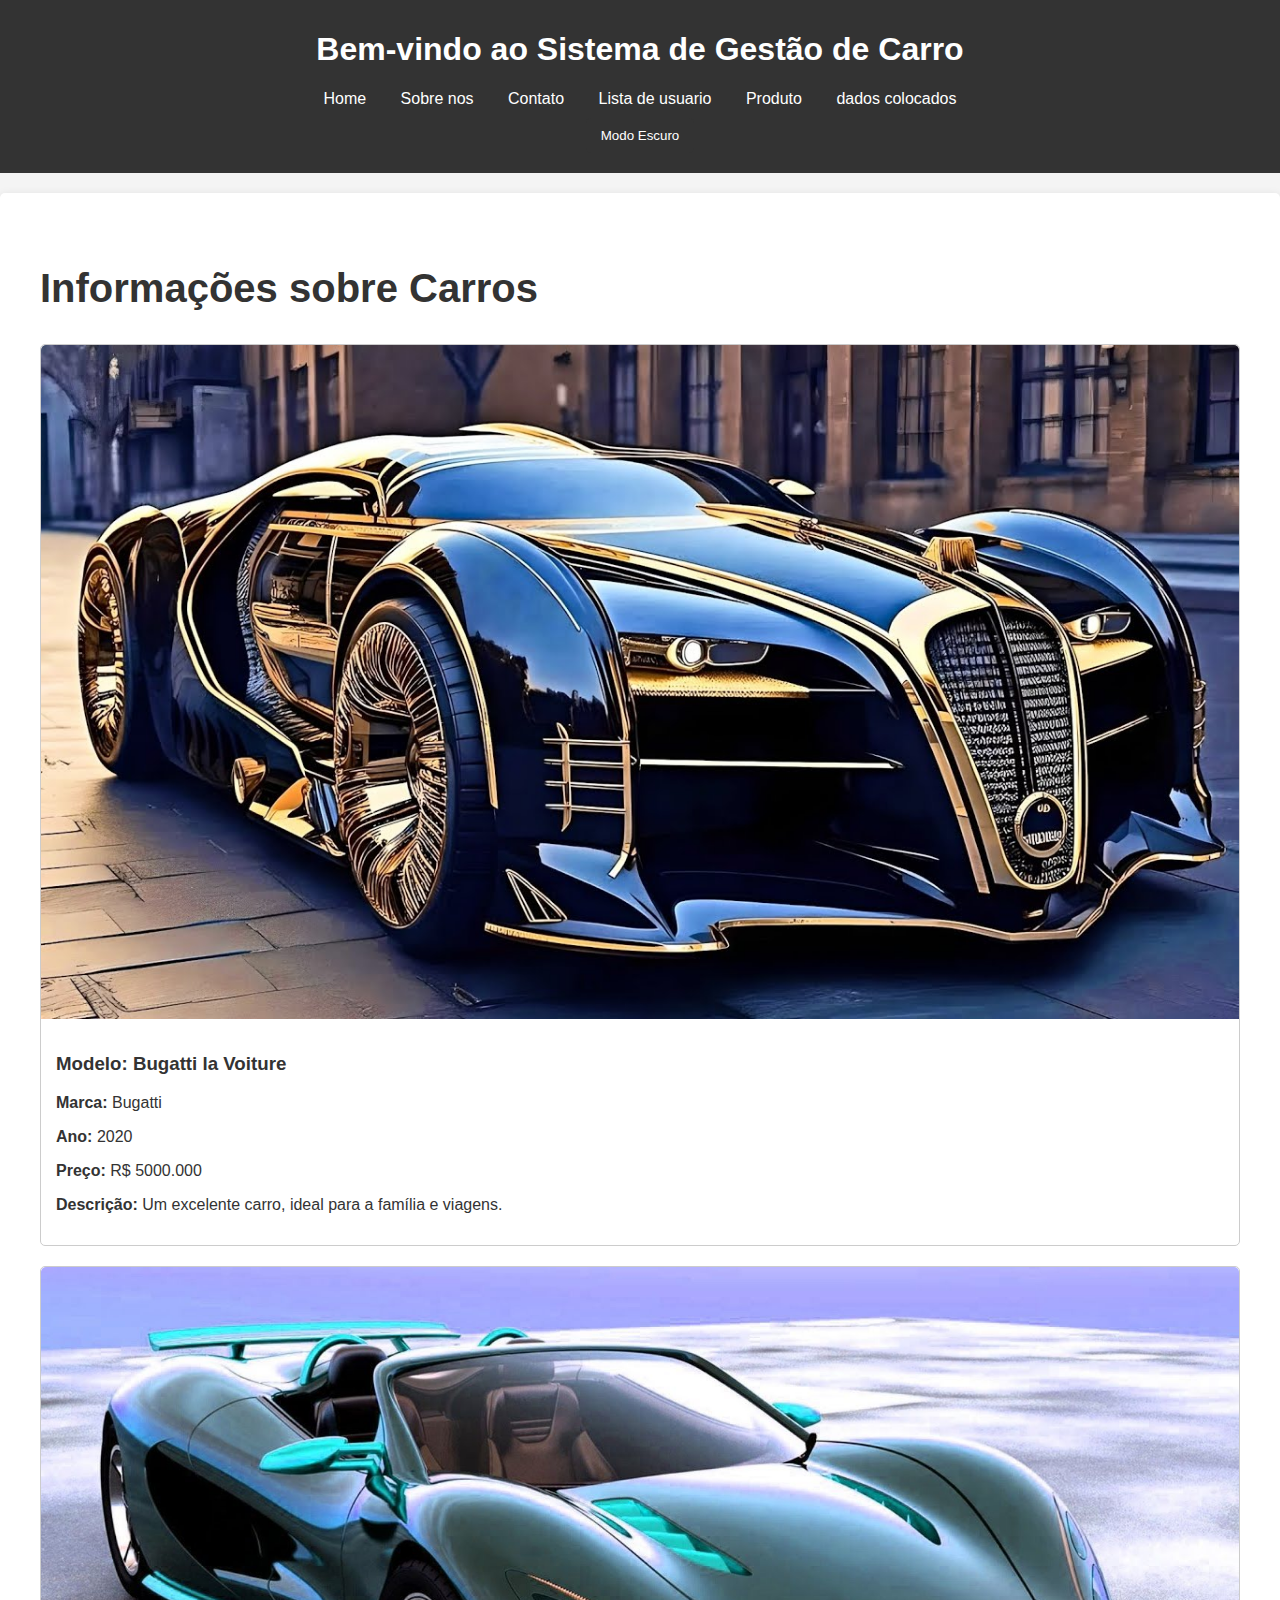
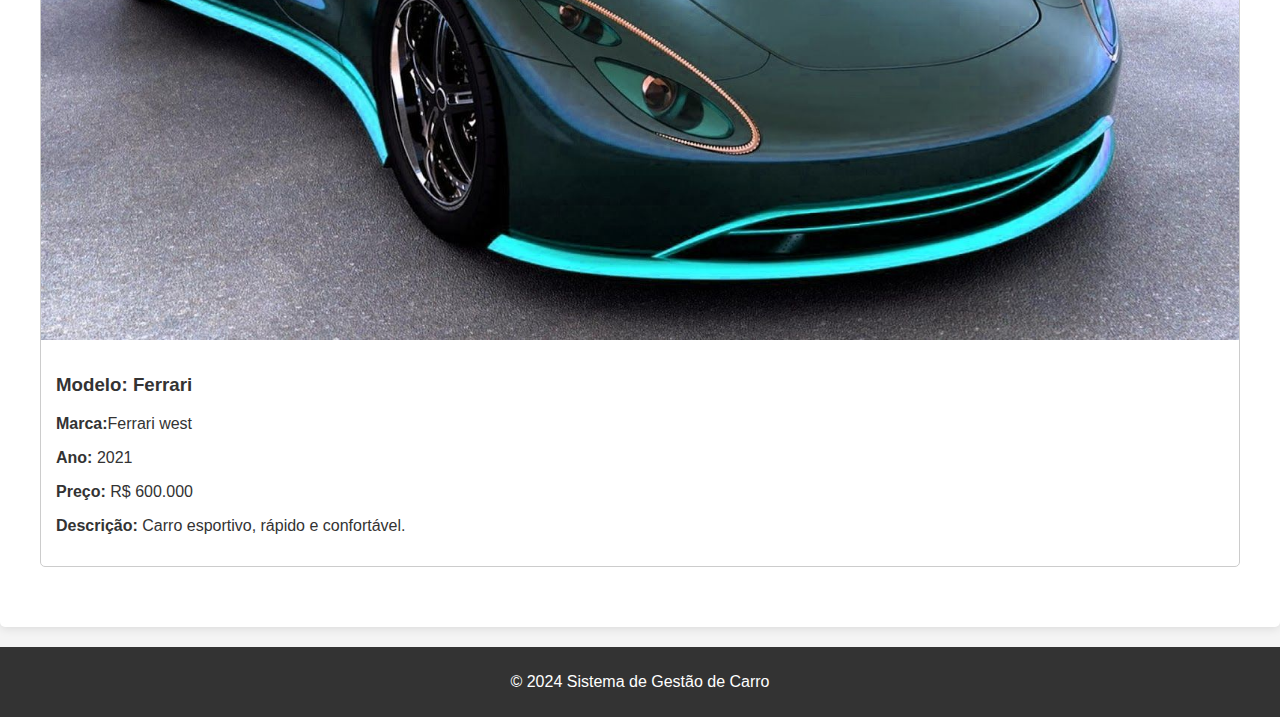
<file: index.html>
<!DOCTYPE html>
<html lang="pt-BR">
<head>
    <meta charset="UTF-8">
    <meta name="viewport" content="width=device-width, initial-scale=1.0">
    <title>Sistema de Gestão de Carro - Informações</title>
    <style>
        body {
            font-family: Arial, sans-serif;
            margin: 0;
            padding: 0;
            background-color: #f4f4f4;
            transition: background-color 0.3s, color 0.3s; /* Transição suave */
        }
        header {
            background-color: #333;
            color: white;
            padding: 10px 0;
            text-align: center;
        }
        .projeto {
            border: 1px solid #ccc;
            border-radius: 5px;
            margin: 30px 0;
            padding: 30px;
            background: #f9f9f9;
            transition: background-color 0.5s;
        }
        body.escuro .projeto {
            background-color: #444;
            color: #fff;
        }

        .projeto img {
            max-width: 100%;
            height: auto;
            border-radius: 5px;
            object-fit: cover;
        }

        .projeto p {
            color: #333;
            font-size: 1.1em; /* Ajuste do tamanho da fonte para melhorar a legibilidade */
        }
        body.escuro .projeto p {
            color: #fff; /* Garantir que o texto da descrição seja branco no modo escuro */
        }

        nav a {
            color: white;
            margin: 0 15px;
            text-decoration: none;
        }
        main {
            padding: 40px;
            max-width: 1200px;
            margin: 20px auto;
            background: white;
            border-radius: 5px;
            box-shadow: 0 2px 10px rgba(0, 0, 0, 0.1);
        }
        h2 {
            color: #333;
            font-size: 2.5em;
        }
        .carro {
            display: flex;
            border: 1px solid #ccc;
            border-radius: 5px;
            margin: 20px 0;
            overflow: hidden;
            flex-direction: column; /* Para responsividade */
            background-color: #fff; /* Cor de fundo para o modo claro */
            transition: background-color 0.5s, border-color 0.5s; /* Transição suave */
        }
        body.escuro .carro {
            background-color: #555; /* Fundo mais escuro no modo escuro */
            border-color: #888; /* Cor de borda ajustada para o modo escuro */
        }
        .carro img {
            max-width: 100%; /* Responsividade da imagem */
            border-top-left-radius: 5px;
            border-top-right-radius: 5px;
        }
        .carro-info {
            padding: 15px;
            color: #333; /* Cor de texto para o modo claro */
        }
        body.escuro .carro-info {
            color: #fff; /* Texto branco no modo escuro */
        }
        footer {
            text-align: center;
            padding: 10px 0;
            background-color: #333;
            color: white;
            width: 100%;
            position: relative;
            bottom: 0;
        }
        /* Estilos para o modo escuro */
        body.dark-mode {
            background-color: #333;
            color: white;
        }
        header.dark-mode {
            background-color: #222;
        }
        nav a.dark-mode {
            color: white;
        }
        main.dark-mode {
            background-color: #444;
            color: black;
        }
        footer.dark-mode {
            background-color: #222;
            color: red;
        }
    
        button {
            margin: 10px;
            padding: 10px 15px;
            border: none;
            border-radius: 5px;
            cursor: pointer;
        }
        .toggle-button {
            background-color: #333;
            color: white;
            border: none;
            border-radius: 5px;
        }
        .toggle-button:hover {
            background-color: #555;
        }
    </style>
</head>
<body>
    <header>
        <h1>Bem-vindo ao Sistema de Gestão de Carro</h1>
        <nav>
            <a href="index.html">Home</a>
            <a href="sobre.html">Sobre nos</a>
            <a href="contato.html">Contato</a>
            <a href="usuarios.html">Lista de usuario</a>
            <a href="produtos.html">Produto</a>
            <a href="colocar.html">dados colocados</a>
        </nav>
        <button class="toggle-button" id="toggleButton">Modo Escuro</button> <!-- Botão para alternar modos -->
    </header>
    <main>
        <h2>Informações sobre Carros</h2>

        <!-- Exemplo de um carro -->
        <div class="carro">
            <img src="img/compara.jpg" alt="Carro 1">
            <div class="carro-info">
                <h3>Modelo: Bugatti la Voiture</h3>
                <p><strong>Marca:</strong> Bugatti </p>
                <p><strong>Ano:</strong> 2020</p>
                <p><strong>Preço:</strong> R$ 5000.000</p>
                <p><strong>Descrição:</strong> Um excelente carro, ideal para a família e viagens.</p>
            </div>
        </div>

        <!-- Exemplo de outro carro -->
        <div class="carro">
            <img src="img/carro2.jpg" alt="Carro 2">
            <div class="carro-info">
                <h3>Modelo: Ferrari</h3>
                <p><strong>Marca:</strong>Ferrari west </p>
                <p><strong>Ano:</strong> 2021</p>
                <p><strong>Preço:</strong> R$ 600.000</p>
                <p><strong>Descrição:</strong> Carro esportivo, rápido e confortável.</p>
            </div>
        </div>

        <!-- Você pode adicionar mais carros seguindo o mesmo modelo -->
    </main>
    <footer>
        <p>© 2024 Sistema de Gestão de Carro</p>
    </footer>
    <script>
        // Lógica para alternar entre modo claro e escuro
        const toggleButton = document.getElementById('toggleButton');
        toggleButton.addEventListener('click', () => {
            document.body.classList.toggle('dark-mode');
            document.querySelector('header').classList.toggle('dark-mode');
            document.querySelector('footer').classList.toggle('dark-mode');

            // Alterna a cor dos links
            const navLinks = document.querySelectorAll('nav a');
            navLinks.forEach(link => link.classList.toggle('dark-mode'));

            // Altera o texto do botão
            if (toggleButton.textContent === "Modo Escuro") {
                toggleButton.textContent = "Modo Claro";
            } else {
                toggleButton.textContent = "Modo Escuro";
            }
        });
    </script>
</body>
</html>
</file>
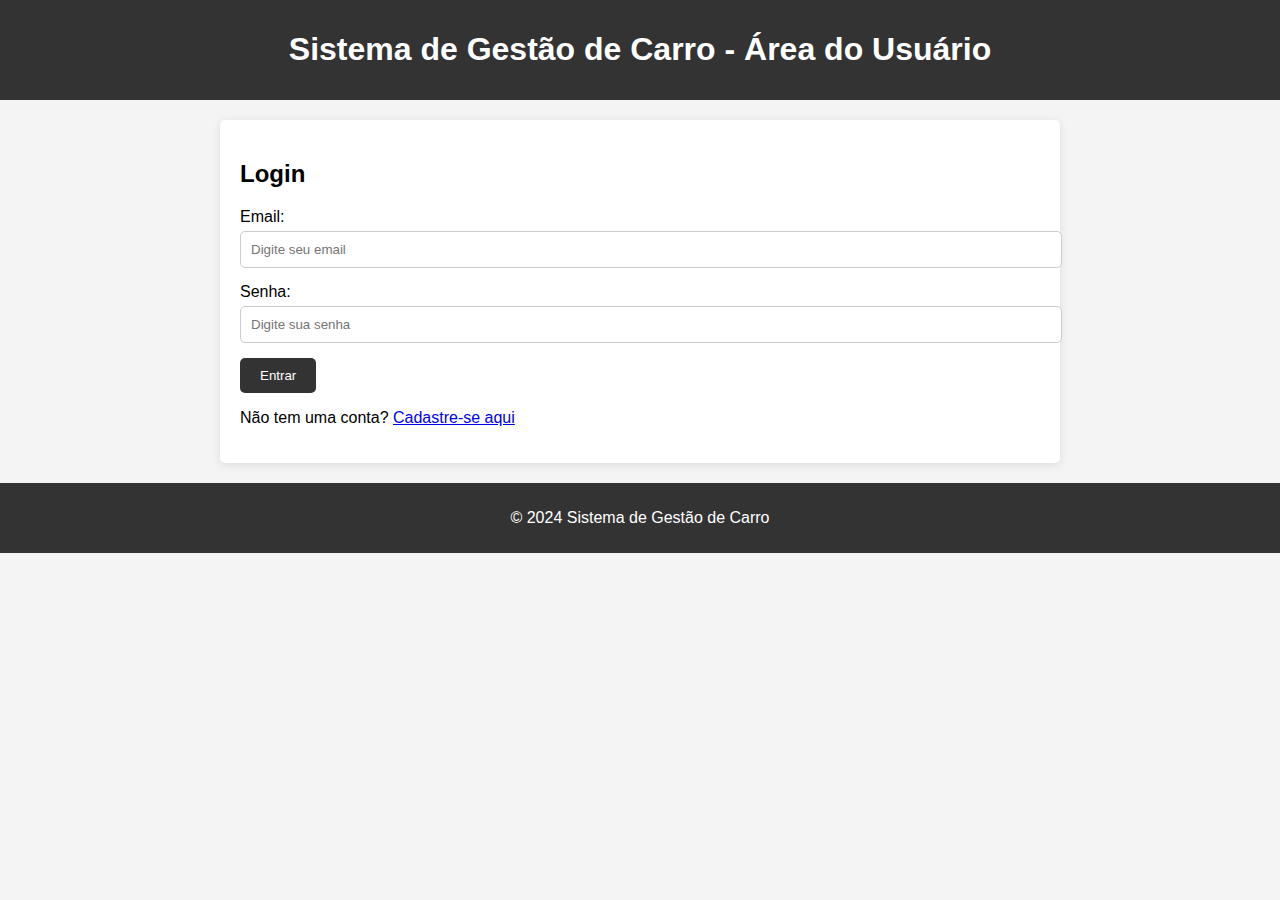
<file: acesso.html>
<!DOCTYPE html>
<html lang="pt-BR">
<head>
    <meta charset="UTF-8">
    <meta name="viewport" content="width=device-width, initial-scale=1.0">
    <title>Sistema de Gestão de Carro - Usuário</title>
    <style>
        body {
            font-family: Arial, sans-serif;
            margin: 0;
            padding: 0;
            background-color: #f4f4f4;
        }
        header {
            background-color: #333;
            color: white;
            padding: 10px 0;
            text-align: center;
        }
        .container {
            max-width: 800px;
            margin: 20px auto;
            padding: 20px;
            background: white;
            border-radius: 5px;
            box-shadow: 0 2px 10px rgba(0, 0, 0, 0.1);
        }
        .form-group {
            margin-bottom: 15px;
        }
        .form-group label {
            display: block;
            margin-bottom: 5px;
        }
        .form-group input {
            width: 100%;
            padding: 10px;
            border: 1px solid #ccc;
            border-radius: 5px;
        }
        button {
            padding: 10px 20px;
            background-color: #333;
            color: white;
            border: none;
            border-radius: 5px;
            cursor: pointer;
        }
        button:hover {
            background-color: #555;
        }
        .login-form, .cadastro-form, .usuario-info {
            display: none;
        }
        .usuario-info h3 {
            margin-top: 0;
        }
        footer {
            text-align: center;
            padding: 10px 0;
            background-color: #333;
            color: white;
        }
    </style>
</head>
<body>
    <header>
        <h1>Sistema de Gestão de Carro - Área do Usuário</h1>
    </header>

    <div class="container">
        <!-- Formulário de Cadastro -->
        <div class="cadastro-form">
            <h2>Cadastro de Usuário</h2>
            <div class="form-group">
                <label for="cadastro-nome">Nome:</label>
                <input type="text" id="cadastro-nome" placeholder="Digite seu nome">
            </div>
            <div class="form-group">
                <label for="cadastro-email">Email:</label>
                <input type="email" id="cadastro-email" placeholder="Digite seu email">
            </div>
            <div class="form-group">
                <label for="cadastro-senha">Senha:</label>
                <input type="password" id="cadastro-senha" placeholder="Digite sua senha">
            </div>
            <button onclick="cadastrarUsuario()">Cadastrar</button>
            <p>Já tem uma conta? <a href="#" onclick="mostrarLogin()">Faça login aqui</a></p>
        </div>

        <!-- Formulário de Login -->
        <div class="login-form">
            <h2>Login</h2>
            <div class="form-group">
                <label for="login-email">Email:</label>
                <input type="email" id="login-email" placeholder="Digite seu email">
            </div>
            <div class="form-group">
                <label for="login-senha">Senha:</label>
                <input type="password" id="login-senha" placeholder="Digite sua senha">
            </div>
            <button onclick="loginUsuario()">Entrar</button>
            <p>Não tem uma conta? <a href="#" onclick="mostrarCadastro()">Cadastre-se aqui</a></p>
        </div>

        <!-- Página do Usuário (acesso restrito) -->
        <div class="usuario-info">
            <h2>Bem-vindo, <span id="usuario-nome"></span></h2>
            <p>Você tem acesso às informações dos carros.</p>
            <button onclick="sair()">Sair</button>
        </div>
    </div>

    <footer>
        <p>© 2024 Sistema de Gestão de Carro</p>
    </footer>

    <script>
        // Funções de exibição de formulários
        function mostrarCadastro() {
            document.querySelector('.cadastro-form').style.display = 'block';
            document.querySelector('.login-form').style.display = 'none';
        }

        function mostrarLogin() {
            document.querySelector('.login-form').style.display = 'block';
            document.querySelector('.cadastro-form').style.display = 'none';
        }

        // Função para cadastrar o usuário
        function cadastrarUsuario() {
            const nome = document.getElementById('cadastro-nome').value;
            const email = document.getElementById('cadastro-email').value;
            const senha = document.getElementById('cadastro-senha').value;

            if (nome && email && senha) {
                localStorage.setItem('usuario', JSON.stringify({ nome, email, senha }));
                alert('Cadastro realizado com sucesso!');
                window.location.href = "index.html"; // Redireciona para a página index.html após cadastro
            } else {
                alert('Por favor, preencha todos os campos.');
            }
        }

        // Função para fazer login
        function loginUsuario() {
            const email = document.getElementById('login-email').value;
            const senha = document.getElementById('login-senha').value;
            const usuario = JSON.parse(localStorage.getItem('usuario'));

            if (usuario && usuario.email === email && usuario.senha === senha) {
                document.querySelector('.login-form').style.display = 'none';
                document.querySelector('.usuario-info').style.display = 'block';
                document.getElementById('usuario-nome').textContent = usuario.nome;
                localStorage.setItem('loggedIn', 'true'); // Marca o login como verdadeiro no localStorage
                window.location.href = "index.html"; // Redireciona para a página index.html após login bem-sucedido
            } else {
                alert('Email ou senha incorretos.');
            }
        }

        // Função para sair da página de usuário
        function sair() {
            localStorage.setItem('loggedIn', 'false'); // Marca o usuário como deslogado
            document.querySelector('.usuario-info').style.display = 'none';
            mostrarLogin();
            window.location.href = "index.html"; // Redireciona para a página index.html após sair
        }

        // Função para verificar se o usuário está logado
        function verificarLogin() {
            const loggedIn = localStorage.getItem('loggedIn');
            if (loggedIn === 'true') {
                document.querySelector('.login-form').style.display = 'none';
                document.querySelector('.usuario-info').style.display = 'block';
                const usuario = JSON.parse(localStorage.getItem('usuario'));
                document.getElementById('usuario-nome').textContent = usuario.nome;
            } else {
                mostrarLogin(); // Exibe o login caso o usuário não esteja logado
            }
        }

        // Verifica o login ao carregar a página
        verificarLogin();
    </script>
</body>
</html>
</file>
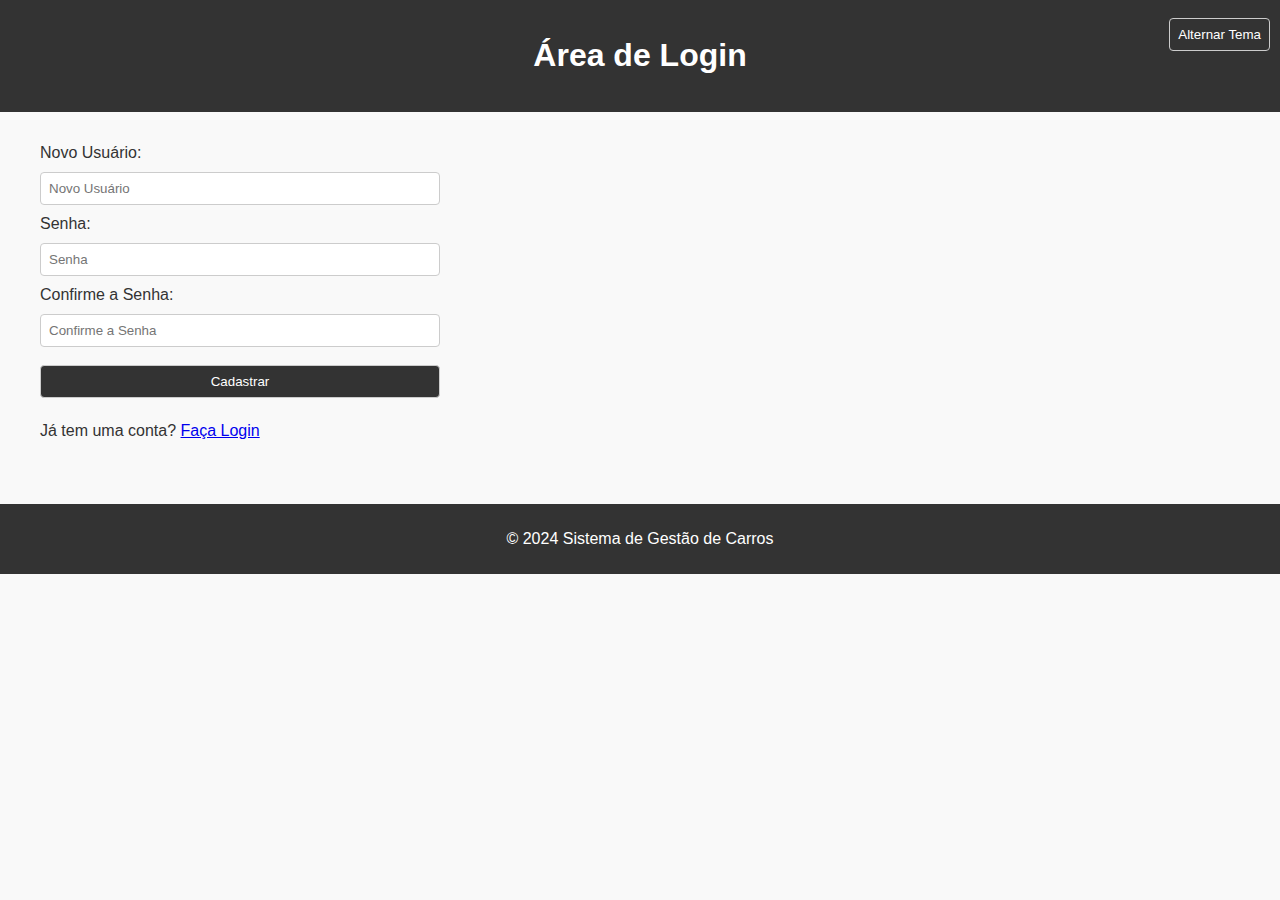
<file: cadastro.html>
<html lang="pt-BR">
<head>
    <meta charset="UTF-8">
    <meta name="viewport" content="width=device-width, initial-scale=1.0">
    <title>Login - BackOffice</title>
    <link rel="stylesheet" href="style.css">
</head>
<body>
    <header>
        <h1>Área de Login</h1>
    </header>
    <main>
       
        <!-- Formulário de Cadastro -->
        <form id="registerForm" class="form-hidden">
            <label for="newUsername">Novo Usuário:</label>
            <input type="text" id="newUsername" placeholder="Novo Usuário" required>
            <label for="newPassword">Senha:</label>
            <input type="password" id="newPassword" placeholder="Senha" required>
            <label for="confirmPassword">Confirme a Senha:</label>
            <input type="password" id="confirmPassword" placeholder="Confirme a Senha" required>
            <button type="submit">Cadastrar</button>
            <p>Já tem uma conta? <a href="login.html" id="showLogin">Faça Login</a></p>
        </form>

        <div id="loginError" style="color: red;"></div>
    </main>
    <footer>
        <p>&copy; 2024 Sistema de Gestão de Carros</p>
    </footer>
    <script src="script.js"></script>
</body>
</html>
</file>
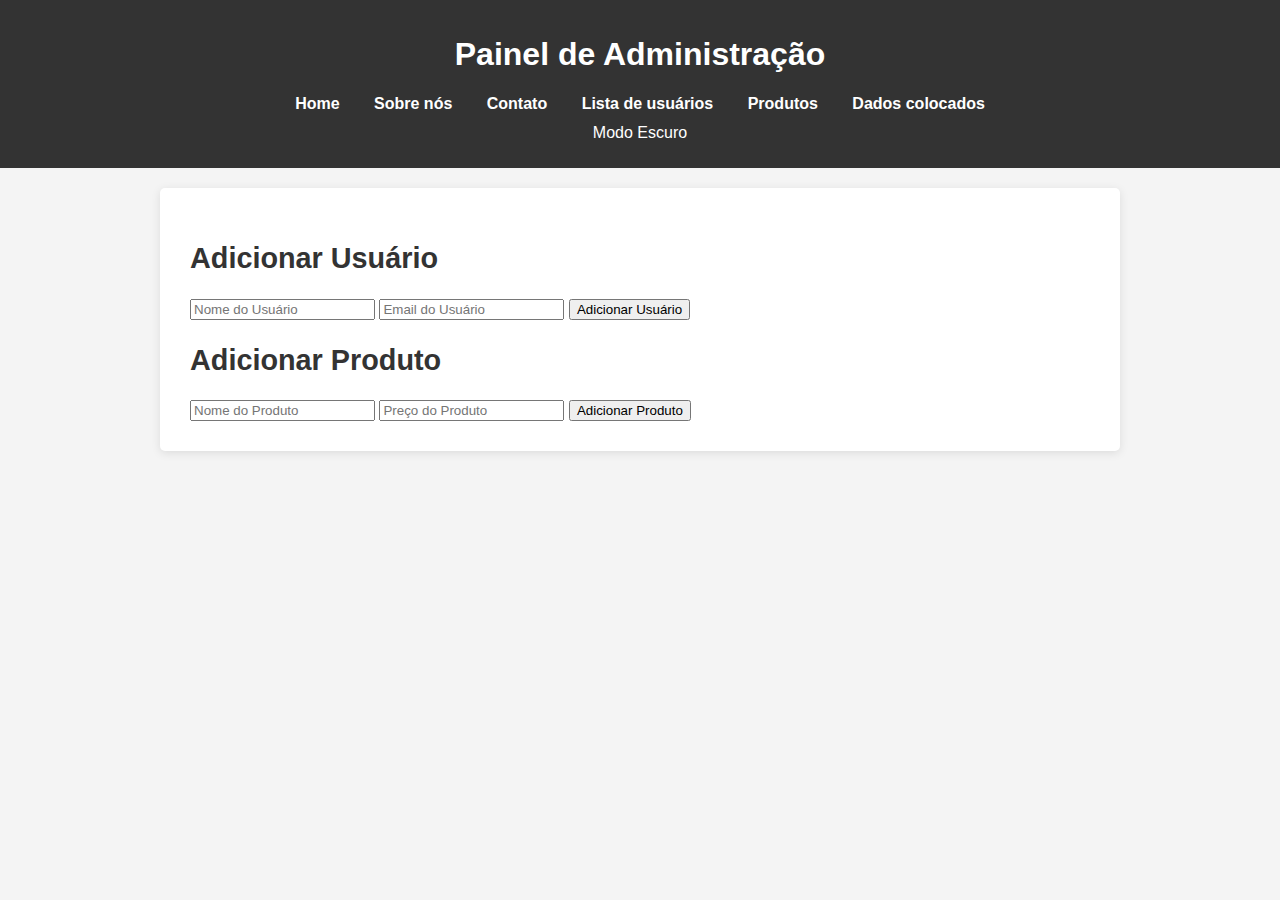
<file: colocar.html>
<!-- index.html -->
<!DOCTYPE html>
<html lang="pt-BR">
<head>
    <meta charset="UTF-8">
    <meta name="viewport" content="width=device-width, initial-scale=1.0">
    <title>Painel de Administração</title>
    <!-- Estilos e outros elementos -->

    <style>
        /* Estilos gerais */
        body {
            font-family: Arial, sans-serif;
            margin: 0;
            padding: 0;
            background-color: #f4f4f4;
            transition: background-color 0.5s, color 0.5s;
            display: flex;
            flex-direction: column;
            align-items: center;
        }
        body.claro {
            background-color: #f4f4f4;
            color: #333;
        }
        body.escuro {
            background-color: #000;
            color: #fff;
        }
        header {
            background-color: #333;
            color: white;
            padding: 15px;
            text-align: center;
            width: 100%;
        }
        nav a {
            color: white;
            margin: 0 15px;
            text-decoration: none;
            font-weight: bold;
        }
        main {
            padding: 30px;
            max-width: 900px;
            margin: 20px auto;
            background: white;
            border-radius: 5px;
            box-shadow: 0 2px 10px rgba(0, 0, 0, 0.1);
            width: 100%;
        }
        body.escuro main {
            background: #333;
        }
        h2 {
            font-size: 1.8em;
            color: #333;
        }
        body.escuro h2 {
            color: #fff;
        }

        /* Estilo do Formulário */
        form {
            display: flex;
            flex-direction: column;
            gap: 15px;
            margin-bottom: 30px;
        }
        form input, form button {
            padding: 10px;
            border-radius: 5px;
            border: 1px solid #ccc;
            font-size: 1em;
        }
        form button {
            background-color: #333;
            color: #fff;
            border: none;
            cursor: pointer;
            font-size: 1em;
        }
        form button:hover {
            background-color: #555;
        }

        /* Estilo da Lista de Contatos */
        .contato-item {
            padding: 10px;
            background: #f9f9f9;
            border-radius: 5px;
            margin-bottom: 15px;
        }
        body.escuro .contato-item {
            background-color: #444;
        }

        /* Footer e Botão de Tema */
        footer {
            text-align: center;
            padding: 15px;
            background-color: #333;
            color: white;
        }
        .botao-tema {
            background: none;
            border: none;
            color: white;
            cursor: pointer;
            font-size: 1em;
            margin: 10px;
        }
        .botao-tema:hover {
            background-color: rgba(255, 255, 255, 0.2);
        }
    </style>
</head>

<body>
    <!-- Cabeçalho -->
    <header>
        <h1>Painel de Administração</h1>
        <nav>
            <a href="index.html">Home</a>
            <a href="sobre.html">Sobre nós</a>
            <a href="contato.html">Contato</a>
            <a href="usuarios.html">Lista de usuários</a>
            <a href="produtos.html">Produtos</a>
            <a href="colocar.html">Dados colocados</a>
        </nav>
        <button id="toggleTheme" class="botao-tema">Modo Escuro</button>
    </header>

    <!-- Conteúdo Principal -->
    <main>
        <section>
            <h2>Adicionar Usuário</h2>
            <input type="text" id="nome-usuario" placeholder="Nome do Usuário">
            <input type="email" id="email-usuario" placeholder="Email do Usuário">
            <button onclick="adicionarUsuario()">Adicionar Usuário</button>
        </section>

        <section>
            <h2>Adicionar Produto</h2>
            <input type="text" id="nome-produto" placeholder="Nome do Produto">
            <input type="number" id="preco-produto" placeholder="Preço do Produto">
            <button onclick="adicionarProduto()">Adicionar Produto</button>
        </section>
    </main>

    <!-- JavaScript para funcionalidades -->
    <script>
        // Modo escuro/claro
        document.addEventListener('DOMContentLoaded', () => {
            const darkMode = localStorage.getItem('darkMode') === 'true';
            if (darkMode) aplicarTemaEscuro();
        });

        const toggleThemeBtn = document.getElementById('toggleTheme');
        toggleThemeBtn.addEventListener('click', () => {
            const isDarkMode = document.body.classList.toggle('escuro');
            localStorage.setItem('darkMode', isDarkMode);
            isDarkMode ? aplicarTemaEscuro() : aplicarTemaClaro();
        });

        function aplicarTemaEscuro() { 
            document.body.classList.add('escuro'); 
            toggleThemeBtn.textContent = 'Modo Claro'; 
        }
        function aplicarTemaClaro() { 
            document.body.classList.remove('escuro'); 
            toggleThemeBtn.textContent = 'Modo Escuro'; 
        }

        // Funções para adicionar e carregar dados
        function adicionarUsuario() {
            const nome = document.getElementById('nome-usuario').value;
            const email = document.getElementById('email-usuario').value;

            if (nome && email) {
                const usuarios = JSON.parse(localStorage.getItem('usuarios')) || [];
                usuarios.push({ nome, email });
                localStorage.setItem('usuarios', JSON.stringify(usuarios));
                carregarUsuarios();
            }
        }

        function adicionarProduto() {
            const nome = document.getElementById('nome-produto').value;
            const preco = parseFloat(document.getElementById('preco-produto').value);

            if (nome && !isNaN(preco)) {
                const produtos = JSON.parse(localStorage.getItem('produtos')) || [];
                produtos.push({ nome, preco });
                localStorage.setItem('produtos', JSON.stringify(produtos));
                carregarProdutos();
            }
        }

        function carregarUsuarios() {
            const usuarios = JSON.parse(localStorage.getItem('usuarios')) || [];
            const usuariosTable = document.getElementById('usuarios-table').getElementsByTagName('tbody')[0];
            usuariosTable.innerHTML = ''; // Limpar a tabela antes de preencher

            usuarios.forEach(usuario => {
                const row = usuariosTable.insertRow();
                const nomeCell = row.insertCell(0);
                const emailCell = row.insertCell(1);

                nomeCell.textContent = usuario.nome;
                emailCell.textContent = usuario.email;
            });
        }

        function carregarProdutos() {
            const produtos = JSON.parse(localStorage.getItem('produtos')) || [];
            const produtosTable = document.getElementById('produtos-table').getElementsByTagName('tbody')[0];
            produtosTable.innerHTML = ''; // Limpar a tabela antes de preencher

            produtos.forEach(produto => {
                const row = produtosTable.insertRow();
                const nomeCell = row.insertCell(0);
                const precoCell = row.insertCell(1);

                nomeCell.textContent = produto.nome;
                precoCell.textContent = `R$ ${produto.preco.toFixed(2)}`;
            });
        }

        window.onload = function() {
            carregarUsuarios();
            carregarProdutos();
        };
    </script>
</body>
</html>
</file>
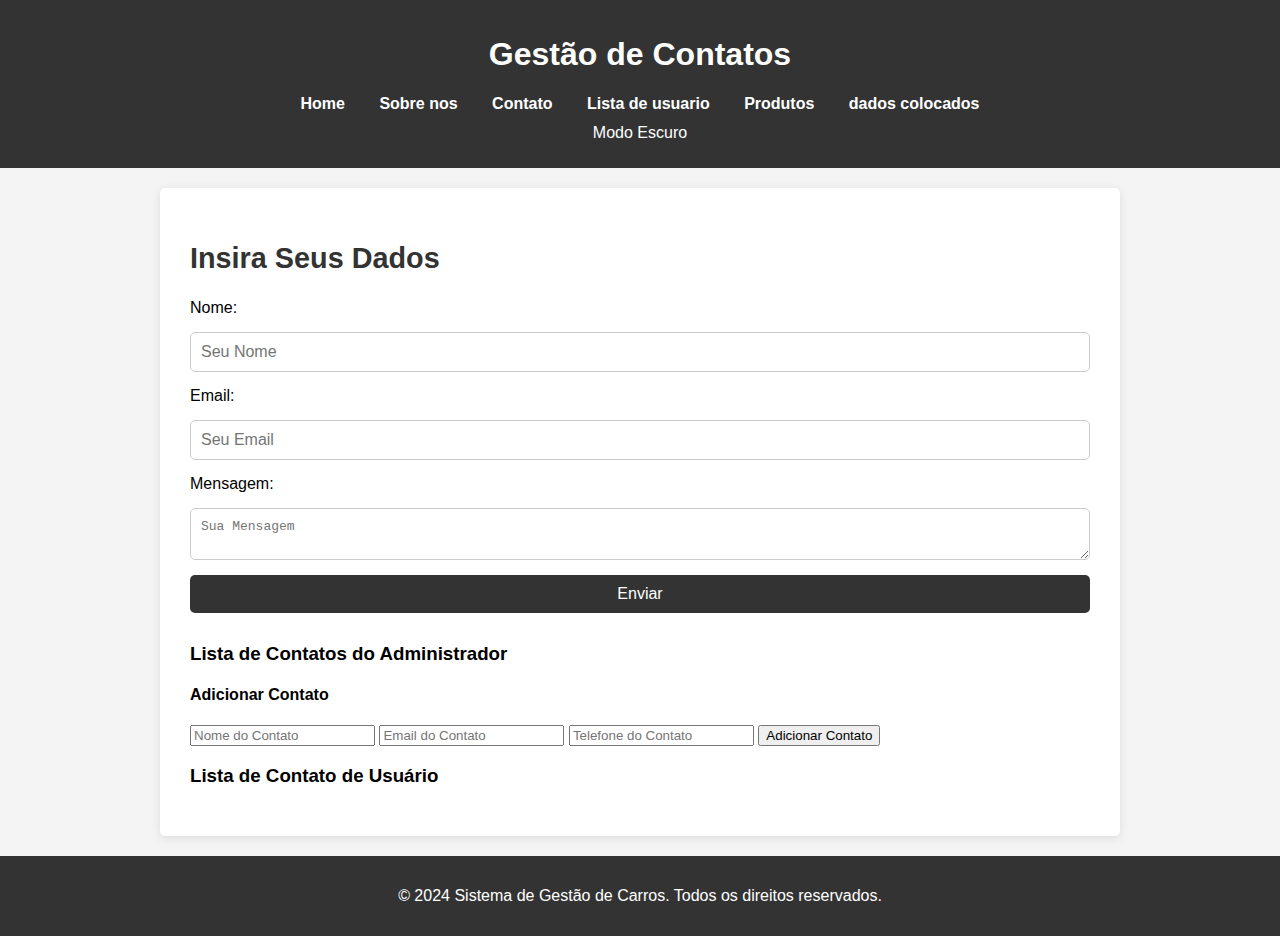
<file: contato.html>
<!DOCTYPE html>
<html lang="pt-BR">
<head>
    <meta charset="UTF-8">
    <meta name="viewport" content="width=device-width, initial-scale=1.0">
    <title>Formulário de Dados do Usuário</title>
    <style>
        /* Estilos gerais */
        body {
            font-family: Arial, sans-serif;
            margin: 0;
            padding: 0;
            background-color: #f4f4f4;
            transition: background-color 0.5s, color 0.5s;
        }
        body.claro {
            background-color: #f4f4f4;
            color: #333;
        }
        body.escuro {
            background-color: #000;
            color: #fff;
        }
        header {
            background-color: #333;
            color: white;
            padding: 15px 0;
            text-align: center;
        }
        nav a {
            color: white;
            margin: 0 15px;
            text-decoration: none;
            font-weight: bold;
        }
        main {
            padding: 30px;
            max-width: 900px;
            margin: 20px auto;
            background: white;
            border-radius: 5px;
            box-shadow: 0 2px 10px rgba(0, 0, 0, 0.1);
        }
        body.escuro main {
            background: #333;
        }
        h2 {
            font-size: 1.8em;
            color: #333;
        }
        body.escuro h2 {
            color: #fff;
        }
        /* Estilo do Formulário */
        form {
            display: flex;
            flex-direction: column;
            gap: 15px;
            margin-bottom: 30px;
        }
        form input, form textarea, form button {
            padding: 10px;
            border-radius: 5px;
            border: 1px solid #ccc;
            font-size: 1em;
        }
        form button {
            background-color: #333;
            color: #fff;
            border: none;
            cursor: pointer;
            font-size: 1em;
        }
        form button:hover {
            background-color: #555;
        }
        .lista-contatos h3 {
            margin-top: 30px;
        }
        /* Estilo da Lista de Contatos */
        .contato-item {
            padding: 10px;
            background: #f9f9f9;
            border-radius: 5px;
            margin-bottom: 15px;
        }
        body.escuro .contato-item {
            background-color: #444;
        }
        /* Footer e Botão de Tema */
        footer {
            text-align: center;
            padding: 15px;
            background-color: #333;
            color: white;
        }
        .botao-tema {
            background: none;
            border: none;
            color: white;
            cursor: pointer;
            font-size: 1em;
            margin: 10px;
        }
        .botao-tema:hover {
            background-color: rgba(255, 255, 255, 0.2);
        }
    </style>
</head>
<body>
    <header>
        <h1>Gestão de Contatos</h1>
        <nav>
            <a href="index.html">Home</a>
            <a href="sobre.html">Sobre nos</a>
            <a href="contato.html">Contato</a>
            <a href="usuarios.html">Lista de usuario</a>
            <a href="produtos.html">Produtos</a>
            <a href="colocar.html">dados colocados</a>
        </nav>
        <button id="toggleTheme" class="botao-tema">Modo Escuro</button>
    </header>

    <main>
        <section>
            <h2>Insira Seus Dados</h2>
            <form id="dadosForm">
                <label for="nome">Nome:</label>
                <input type="text" id="nome" placeholder="Seu Nome" required>
                
                <label for="email">Email:</label>
                <input type="email" id="email" placeholder="Seu Email" required>
                
                <label for="mensagem">Mensagem:</label>
                <textarea id="mensagem" placeholder="Sua Mensagem" required></textarea>
                
                <button type="submit">Enviar</button>
            </form>
        </section>

        <section class="lista-contatos">
            <h3>Lista de Contatos do Administrador</h3>
            <div id="contatos"></div>
            
            <h4>Adicionar Contato</h4>
            <input type="text" id="contatoNome" placeholder="Nome do Contato" required>
            <input type="email" id="contatoEmail" placeholder="Email do Contato" required>
            <input type="text" id="contatoTelefone" placeholder="Telefone do Contato" required>
            <button id="addContato">Adicionar Contato</button>
        </section>

        <section class="lista-usuarios">
            <h3>Lista de Contato de Usuário</h3>
            <div id="listaUsuarios"></div>
        </section>
    </main>
    
    <footer>
        <p>&copy; 2024 Sistema de Gestão de Carros. Todos os direitos reservados.</p>
    </footer>

    <script>
        // Modo escuro/claro
        document.addEventListener('DOMContentLoaded', () => {
            const darkMode = localStorage.getItem('darkMode') === 'true';
            if (darkMode) aplicarTemaEscuro();
        });
        const toggleThemeBtn = document.getElementById('toggleTheme');
        toggleThemeBtn.addEventListener('click', () => {
            const isDarkMode = document.body.classList.toggle('escuro');
            localStorage.setItem('darkMode', isDarkMode);
            if (isDarkMode) aplicarTemaEscuro();
            else aplicarTemaClaro();
        });
        function aplicarTemaEscuro() { document.body.classList.add('escuro'); toggleThemeBtn.textContent = 'Modo Claro'; }
        function aplicarTemaClaro() { document.body.classList.remove('escuro'); toggleThemeBtn.textContent = 'Modo Escuro'; }

        // Exibe dados do usuário na lista
        document.getElementById('dadosForm').addEventListener('submit', function(event) {
            event.preventDefault();
            const nome = document.getElementById('nome').value;
            const email = document.getElementById('email').value;
            const mensagem = document.getElementById('mensagem').value;

            const usuarioDiv = document.createElement('div');
            usuarioDiv.classList.add('contato-item');
            usuarioDiv.innerHTML = `
                <p><strong>Nome:</strong> ${nome}</p>
                <p><strong>Email:</strong> ${email}</p>
                <p><strong>Mensagem:</strong> ${mensagem}</p>
            `;
            document.getElementById('listaUsuarios').appendChild(usuarioDiv);

            // Limpar o formulário
            document.getElementById('dadosForm').reset();
        });

        // Funções de contato
        const contatos = JSON.parse(localStorage.getItem('contatos')) || [];
        const contatosDiv = document.getElementById('contatos');

        function atualizarListaContatos() {
            contatosDiv.innerHTML = '';
            contatos.forEach((contato, index) => {
                const contatoDiv = document.createElement('div');
                contatoDiv.classList.add('contato-item');
                contatoDiv.innerHTML = `
                    <p><strong>Nome:</strong> ${contato.nome}</p>
                    <p><strong>Email:</strong> ${contato.email}</p>
                    <p><strong>Telefone:</strong> ${contato.telefone}</p>
                    <button onclick="removerContato(${index})">Remover</button>
                `;
                contatosDiv.appendChild(contatoDiv);
            });
        }

        document.getElementById('addContato').addEventListener('click', () => {
            const nome = document.getElementById('contatoNome').value;
            const email = document.getElementById('contatoEmail').value;
            const telefone = document.getElementById('contatoTelefone').value;
            if (nome && email && telefone) {
                contatos.push({ nome, email, telefone });
                localStorage.setItem('contatos', JSON.stringify(contatos));
                atualizarListaContatos();
                document.getElementById('contatoNome').value = '';
                document.getElementById('contatoEmail').value = '';
                document.getElementById('contatoTelefone').value = '';
            }
        });

        function removerContato(index) {
            contatos.splice(index, 1);
            localStorage.setItem('contatos', JSON.stringify(contatos));
            atualizarListaContatos();
        }

        atualizarListaContatos();
    </script>
</body>
</html>
</file>
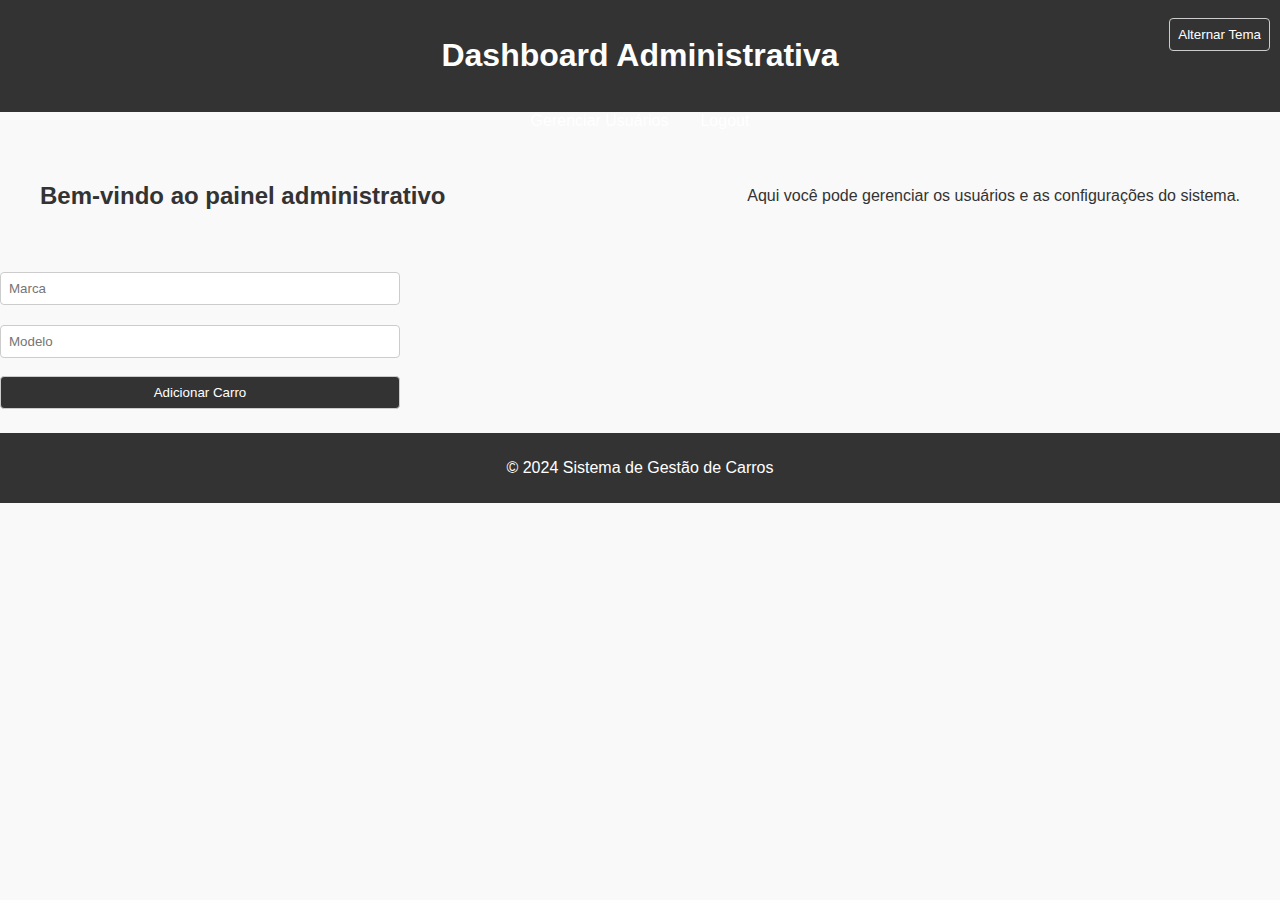
<file: dashboard.html>
<!DOCTYPE html>
<html lang="pt-BR">
<head>
    <meta charset="UTF-8">
    <meta name="viewport" content="width=device-width, initial-scale=1.0">
    <title>Dashboard - BackOffice</title>
    <link rel="stylesheet" href="style.css">
</head>
<body>
    <header>
        <h1>Dashboard Administrativa</h1>
    </header>

    <nav>
        <a href="usuarios.html">Gerenciar Usuários</a>
        <a href="login.html">Logout</a>
    </nav>

    <main>
        <h2>Bem-vindo ao painel administrativo</h2>
        <p>Aqui você pode gerenciar os usuários e as configurações do sistema.</p>
    </main>


    <form id="carroForm">
        <input type="text" id="marca" placeholder="Marca" required />
        <input type="text" id="modelo" placeholder="Modelo" required />
        <button type="submit">Adicionar Carro</button>
    </form>
    
    <ul id="carroList"></ul>
    
    <script>
        const carroForm = document.getElementById('carroForm');
        const carroList = document.getElementById('carroList');
    
        // Atualiza a lista de carros na interface
        const renderCarros = () => {
            carroList.innerHTML = '';
            getCarros().forEach((carro, index) => {
                const li = document.createElement('li');
                li.textContent = `${carro.marca} ${carro.modelo}`;
                li.innerHTML += ` <button onclick="deleteCarro(${index})">Excluir</button>`;
                carroList.appendChild(li);
            });
        };
    
        carroForm.addEventListener('submit', (event) => {
            event.preventDefault();
            const marca = document.getElementById('marca').value;
            const modelo = document.getElementById('modelo').value;
            addCarro({ marca, modelo });
            renderCarros();
            carroForm.reset();
        });
    
        // Renderiza a lista ao carregar a página
        document.addEventListener('DOMContentLoaded', renderCarros);
    </script>




    <footer>
        <p>&copy; 2024 Sistema de Gestão de Carros</p>
    </footer>
    <script src="script.js"></script>
</body>
</html>
</file>
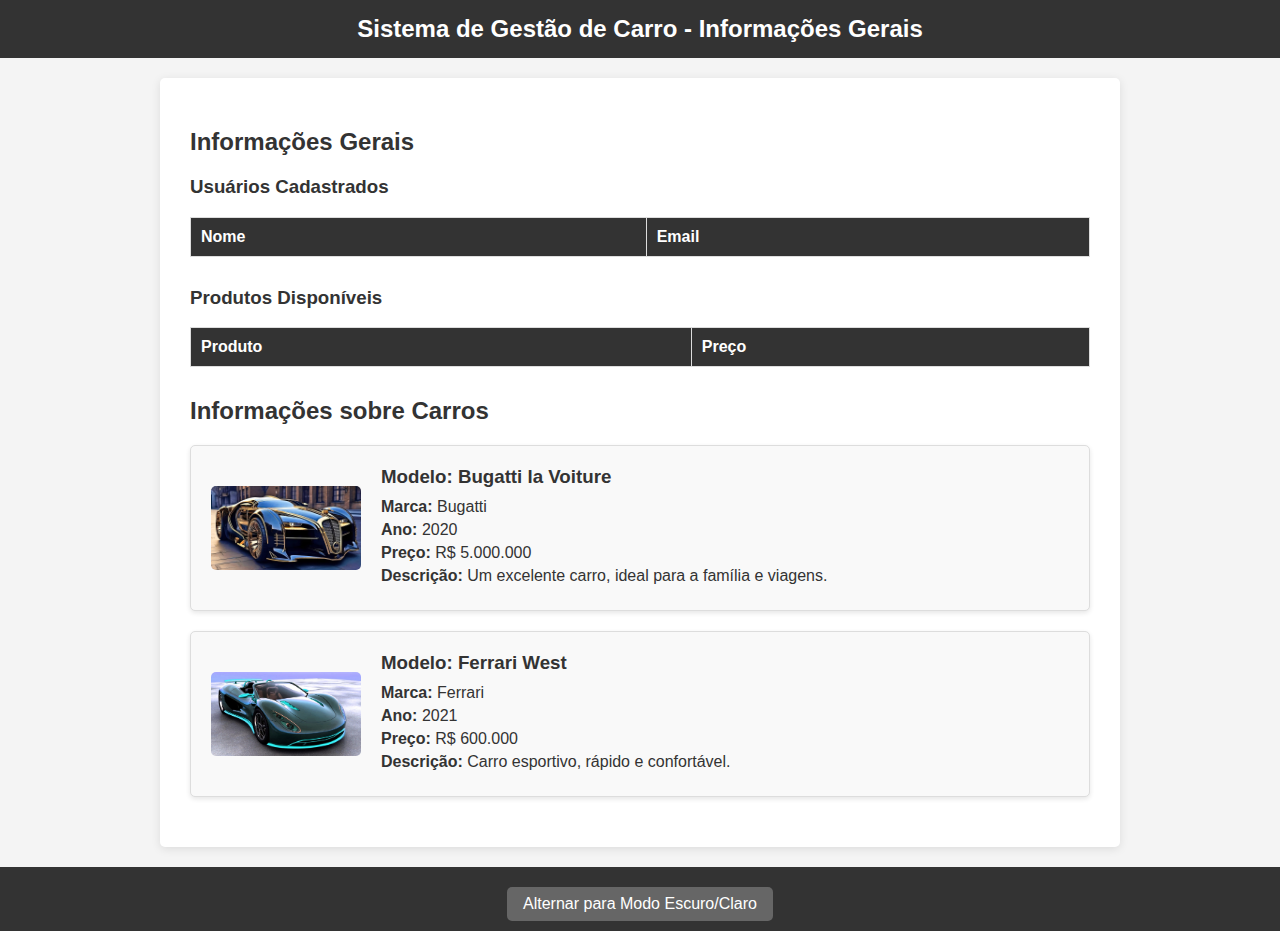
<file: informações.html>
<!DOCTYPE html>
<html lang="pt-BR">
<head>
    <meta charset="UTF-8">
    <meta name="viewport" content="width=device-width, initial-scale=1.0">
    <title>Sistema de Gestão de Carro - Informações</title>
    <style>
        /* Estilos globais */
        body {
            font-family: Arial, sans-serif;
            margin: 0;
            padding: 0;
            background-color: #f4f4f4;
            color: #333;
            transition: background-color 0.3s, color 0.3s;
        }
        header {
            background-color: #333;
            color: white;
            padding: 15px;
            text-align: center;
        }
        header h1 {
            font-size: 1.5em;
            margin: 0;
        }
        main {
            padding: 30px;
            max-width: 900px;
            margin: 20px auto;
            background: white;
            border-radius: 5px;
            box-shadow: 0 2px 10px rgba(0, 0, 0, 0.1);
        }
        h2, h3 {
            color: #333;
        }
        section {
            margin-bottom: 30px;
        }

        /* Estilo das tabelas */
        table {
            width: 100%;
            border-collapse: collapse;
            margin-top: 15px;
        }
        table, th, td {
            border: 1px solid #ddd;
        }
        th, td {
            padding: 10px;
            text-align: left;
        }
        th {
            background-color: #333;
            color: white;
        }
        tr:nth-child(even) {
            background-color: #f9f9f9;
        }

        /* Estilo das informações dos carros */
        .carro {
            display: flex;
            align-items: center;
            padding: 20px;
            background: #f9f9f9;
            border: 1px solid #ddd;
            border-radius: 5px;
            margin-bottom: 20px;
            box-shadow: 0 2px 5px rgba(0, 0, 0, 0.1);
        }
        .carro img {
            max-width: 150px;
            margin-right: 20px;
            border-radius: 5px;
        }
        .carro-info h3 {
            margin: 0 0 10px;
        }
        .carro-info p {
            margin: 5px 0;
        }

        /* Estilo para o footer */
        footer {
            text-align: center;
            padding: 10px;
            background-color: #333;
            color: white;
        }
        footer button {
            padding: 8px 16px;
            margin-top: 10px;
            cursor: pointer;
            border: none;
            border-radius: 5px;
            background-color: #666;
            color: white;
            font-size: 1em;
        }

        /* Modo escuro */
        .dark-mode {
            background-color: black;
            color: white;
        }
        .dark-mode th {
            background-color: #555;
        }
        .dark-mode footer {
            background-color: #222;
        }
    </style>
</head>

<body>
    <!-- Cabeçalho -->
    <header>
        <h1>Sistema de Gestão de Carro - Informações Gerais</h1>
    </header>

    <!-- Conteúdo principal -->
    <main>
        <!-- Seção de informações gerais -->
        <h2>Informações Gerais</h2>

        <!-- Lista de Usuários -->
        <section>
            <h3>Usuários Cadastrados</h3>
            <table id="usuarios-table">
                <thead>
                    <tr>
                        <th>Nome</th>
                        <th>Email</th>
                    </tr>
                </thead>
                <tbody>
                    <!-- Lista de usuários será carregada aqui -->
                </tbody>
            </table>
        </section>

        <!-- Lista de Produtos -->
        <section>
            <h3>Produtos Disponíveis</h3>
            <table id="produtos-table">
                <thead>
                    <tr>
                        <th>Produto</th>
                        <th>Preço</th>
                    </tr>
                </thead>
                <tbody>
                    <!-- Lista de produtos será carregada aqui -->
                </tbody>
            </table>
        </section>

        <!-- Seção de informações sobre carros -->
        <h2>Informações sobre Carros</h2>

        <!-- Exemplo de carro 1 -->
        <div class="carro">
            <img src="img/compara.jpg" alt="Carro Bugatti">
            <div class="carro-info">
                <h3>Modelo: Bugatti la Voiture</h3>
                <p><strong>Marca:</strong> Bugatti</p>
                <p><strong>Ano:</strong> 2020</p>
                <p><strong>Preço:</strong> R$ 5.000.000</p>
                <p><strong>Descrição:</strong> Um excelente carro, ideal para a família e viagens.</p>
            </div>
        </div>

        <!-- Exemplo de carro 2 -->
        <div class="carro">
            <img src="img/carro2.jpg" alt="Carro Ferrari">
            <div class="carro-info">
                <h3>Modelo: Ferrari West</h3>
                <p><strong>Marca:</strong> Ferrari</p>
                <p><strong>Ano:</strong> 2021</p>
                <p><strong>Preço:</strong> R$ 600.000</p>
                <p><strong>Descrição:</strong> Carro esportivo, rápido e confortável.</p>
            </div>
        </div>
    </main>

    <!-- Footer com botão para alternar tema -->
    <footer>
        <button onclick="alternarTema()">Alternar para Modo Escuro/Claro</button>
    </footer>

    <!-- JavaScript para carregar dados das listas e alternância de temas -->
    <script>
        function carregarUsuarios() {
            const usuarios = JSON.parse(localStorage.getItem('usuarios')) || [];
            const usuariosTable = document.getElementById('usuarios-table').getElementsByTagName('tbody')[0];
            usuariosTable.innerHTML = '';

            usuarios.forEach(usuario => {
                const row = usuariosTable.insertRow();
                const nomeCell = row.insertCell(0);
                const emailCell = row.insertCell(1);

                nomeCell.textContent = usuario.nome;
                emailCell.textContent = usuario.email;
            });
        }

        function carregarProdutos() {
            const produtos = JSON.parse(localStorage.getItem('produtos')) || [];
            const produtosTable = document.getElementById('produtos-table').getElementsByTagName('tbody')[0];
            produtosTable.innerHTML = '';

            produtos.forEach(produto => {
                const row = produtosTable.insertRow();
                const nomeCell = row.insertCell(0);
                const precoCell = row.insertCell(1);

                nomeCell.textContent = produto.nome;
                precoCell.textContent = `R$ ${produto.preco.toFixed(2)}`;
            });
        }

        function alternarTema() {
            const body = document.body;
            body.classList.toggle('dark-mode');
            const temaAtual = body.classList.contains('dark-mode') ? 'escuro' : 'claro';
            localStorage.setItem('tema', temaAtual);
        }

        // Carregar tema salvo
        window.onload = function() {
            carregarUsuarios();
            carregarProdutos();
            const temaSalvo = localStorage.getItem('tema');
            if (temaSalvo === 'escuro') {
                document.body.classList.add('dark-mode');
            }
        };
    </script>
</body>
</html>
</file>
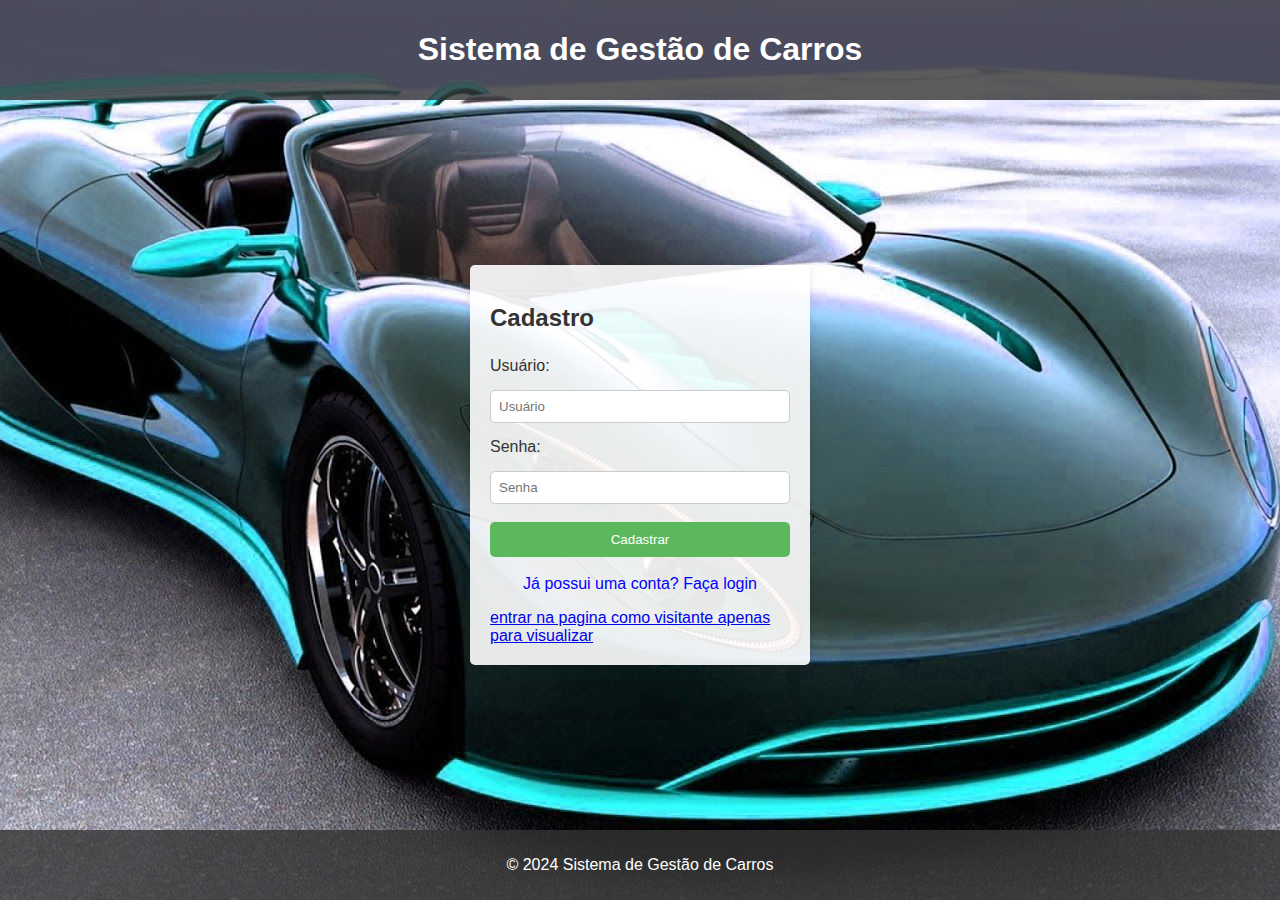
<file: login.html>
<!DOCTYPE html>
<html lang="pt-BR">
<head>
    <meta charset="UTF-8">
    <meta name="viewport" content="width=device-width, initial-scale=1.0">
    <title>Sistema de Gestão de Carros</title>
    <link rel="stylesheet" href="style.css">
    <style>
        body {
            font-family: Arial, sans-serif;
            margin: 0;
            padding: 0;
            display: flex;
            flex-direction: column;
            align-items: center;
            justify-content: center;
            height: 100vh;
            background-color: #f4f4f4;
            background-image: url('img/carro2.jpg');
            background-size: cover;
            background-position: center;
        }
        
        header, footer {
            background-color: rgba(51, 51, 51, 0.8);
            color: white;
            padding: 10px 0;
            width: 100%;
            text-align: center;
        }
        main {
            background: rgba(255, 255, 255, 0.9);
            padding: 20px;
            border-radius: 5px;
            box-shadow: 0 2px 10px rgba(0, 0, 0, 0.1);
            width: 300px;
        }
        form {
            display: flex;
            flex-direction: column;
        }
        label {
            margin: 5px 0 5px;
        }
        input {
            margin-bottom: 10px;
            padding: 10px;
            border: 1px solid #ccc;
            border-radius: 5px;
        }
        button {
            padding: 10px;
            background-color: #5cb85c;
            color: white;
            border: none;
            border-radius: 5px;
            cursor: pointer;
        }
        button:hover {
            background-color: #4cae4c;
        }
        .toggle-form {
            color: blue;
            cursor: pointer;
            text-align: center;
            margin-top: 10px;
        }
        .error, .success {
            display: none;
            margin-top: 10px;
        }
        .error {
            color: red;
        }
        .success {
            color: green;
        }
    
    </style>
</head>
<body>
    <header>
        <h1>Sistema de Gestão de Carros</h1>
    </header>
    
    <main>
     
        <!-- Cadastro de novo usuário -->
        <div id="registerContainer">
            <h2>Cadastro</h2>
            <form id="registerForm">
                <label for="newUsername">Usuário:</label>
                <input type="text" id="newUsername" placeholder="Usuário" required>
                <label for="newPassword">Senha:</label>
                <input type="password" id="newPassword" placeholder="Senha" required>
                <button type="submit">Cadastrar</button>
                <div id="registerSuccess" class="success">Cadastro realizado com sucesso!</div>
                <div id="registerError" class="error">Usuário já cadastrado.</div>
            </form>
            <p class="toggle-form" id="switchToLogin">Já possui uma conta? Faça login</p>
              <a href="informações.html">entrar na pagina como visitante apenas para visualizar</a>
            
        </div>

        <!-- Formulário de login -->
        <div id="loginContainer" style="display:none;">
            <h2>Login</h2>
            <form id="loginForm">
                <label for="username">Usuário:</label>
                <input type="text" id="username" placeholder="Usuário" required>
                <label for="password">Senha:</label>
                <input type="password" id="password" placeholder="Senha" required>
                <button type="submit">Entrar</button>
                <div id="loginError" class="error">Usuário ou senha incorretos.</div>
            </form>
            <p class="toggle-form" id="switchToRegister">Não possui uma conta? Cadastre-se</p>
        </div>
    </main>

    <footer>
        <p>&copy; 2024 Sistema de Gestão de Carros</p>
    </footer>

    <script>
        document.addEventListener("DOMContentLoaded", function() {
            const registerForm = document.getElementById("registerForm");
            const loginForm = document.getElementById("loginForm");
            const registerSuccess = document.getElementById("registerSuccess");
            const registerError = document.getElementById("registerError");
            const loginError = document.getElementById("loginError");
            const registerContainer = document.getElementById("registerContainer");
            const loginContainer = document.getElementById("loginContainer");

            // Alterna entre os formulários de cadastro e login
            document.getElementById("switchToLogin").addEventListener("click", function() {
                registerContainer.style.display = "none";
                loginContainer.style.display = "block";
            });
            document.getElementById("switchToRegister").addEventListener("click", function() {
                loginContainer.style.display = "none";
                registerContainer.style.display = "block";
            });

            // Processa o formulário de cadastro
            registerForm.addEventListener("submit", function(event) {
                event.preventDefault();
                const newUsername = document.getElementById("newUsername").value;
                const newPassword = document.getElementById("newPassword").value;

                if (localStorage.getItem(newUsername)) {
                    registerError.style.display = "block";
                    registerSuccess.style.display = "none";
                } else {
                    localStorage.setItem(newUsername, newPassword);
                    registerSuccess.style.display = "block";
                    registerError.style.display = "none";
                    registerForm.reset();
                    registerContainer.style.display = "none";
                    loginContainer.style.display = "block";
                }
            });

            // Processa o formulário de login
            loginForm.addEventListener("submit", function(event) {
                event.preventDefault();
                const username = document.getElementById("username").value;
                const password = document.getElementById("password").value;

                if (localStorage.getItem(username) === password) {
                    alert("Login bem-sucedido!");
                    window.location.href = "index.html";
                } else {
                    loginError.style.display = "block";
                }
            });
        });
    </script>
</body>
</html>
</file>
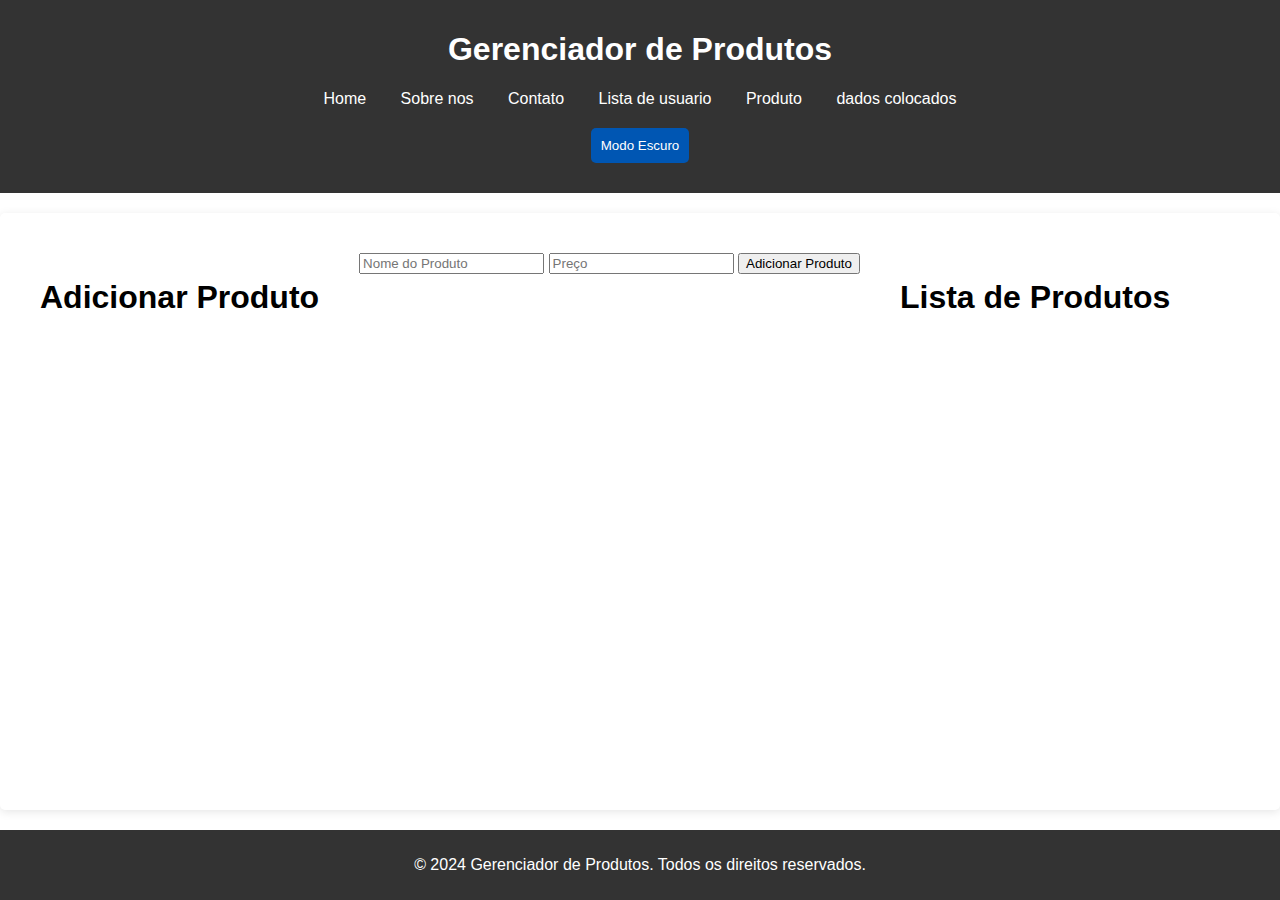
<file: produtos.html>
<!DOCTYPE html>
<html lang="pt">
<head>
    <meta charset="UTF-8">
    <meta name="viewport" content="width=device-width, initial-scale=1.0">
    <title>Gerenciador de Produtos</title>
    <style>
        body {
            font-family: Arial, sans-serif;
            margin: 0;
            padding: 0;
            display: flex;
            flex-direction: column;
            min-height: 100vh; /* Garante que o corpo ocupa pelo menos 100% da altura da tela */
            transition: background-color 0.5s, color 0.5s; /* Transição suave de cores */
        }
        body.claro {
            background-color: #f4f4f4;
            color: #333;
        }
        body.escuro {
            background-color: #000; /* Fundo preto no modo escuro */
            color: #fff; /* Texto branco no modo escuro */
        }
        header {
            background-color: #333;
            color: white;
            padding: 10px 0;
            text-align: center;
        }
        nav a {
            color: white;
            margin: 0 15px;
            text-decoration: none;
        }
        main {
            padding: 40px;
            max-width: 1200px; /* Aumentar a largura máxima do main */
            margin: 20px auto;
            background: white; /* Fundo branco padrão */
            border-radius: 5px;
            box-shadow: 0 2px 10px rgba(0, 0, 0, 0.1);
            flex: 1; /* Permite que o main ocupe o espaço disponível */
            display: flex;
            flex-wrap: wrap; /* Permitir que as colunas se empilhem se houver muito conteúdo */
            gap: 40px; /* Espaço entre as colunas */
            transition: background-color 0.5s; /* Transição suave para o fundo do main */
        }
        body.escuro main {
            background: #333; /* Fundo escuro para o main no modo escuro */
        }
        .coluna {
            flex: 1; /* Cada coluna ocupará a mesma largura */
            min-width: 300px; /* Largura mínima para as colunas */
            height: auto; /* A altura das colunas se ajustará ao conteúdo */
            padding: 20px;
            background-color: #fff; /* Fundo branco padrão para colunas */
            border-radius: 5px;
            box-shadow: 0 1px 5px rgba(0, 0, 0, 0.1);
            transition: background-color 0.5s, color 0.5s; /* Transição suave para o fundo e texto das colunas */
        }
        body.escuro .coluna {
            background-color: #444; /* Fundo das colunas escuro no modo escuro */
            color: #fff; /* Texto das colunas branco no modo escuro */
        }
        h2 {
            font-size: 2em;
        }
        footer {
            text-align: center;
            padding: 10px 0;
            background-color: #333;
            color: white;
            position: relative;
            width: 100%;
        }
        .botao-tema {
            background: none;
            border: none;
            color: white;
            cursor: pointer;
            font-size: 1em;
            margin: 10px;
            padding: 10px;
            border-radius: 5px;
            transition: background-color 0.3s;
        }
        .botao-tema:hover {
            background-color: rgba(255, 255, 255, 0.2);
        }
        .edit {
            color: blue;
            cursor: pointer;
        }
        .delete {
            color: red;
            cursor: pointer;
        }
        /* Estilos responsivos */
        @media (max-width: 600px) {
            form input, form button {
                width: 100%; /* 100% da largura em telas pequenas */
                margin-bottom: 10px;
            }
        }
        .toggle-theme {
            margin: 20px 0;
            padding: 10px;
            text-align: center;
            cursor: pointer;
            background-color: #0056b3;
            color: white;
            border: none;
            border-radius: 5px;
        }
        .dark-mode {
            background-color: #000000; /* Cor de fundo em modo escuro */
            color: black; /* Cor do texto em modo escuro */
        }
    </style>
</head>
<body>
    <header>
        <h1>Gerenciador de Produtos</h1>
        <nav>
            <a href="index.html">Home</a>
            <a href="sobre.html">Sobre nos</a>
            <a href="contato.html">Contato</a>
            <a href="usuarios.html">Lista de usuario</a>
            <a href="produtos.html">Produto</a>
            <a href="colocar.html">dados colocados</a>
        </nav>
        <button class="toggle-theme" id="theme-toggle">Modo Escuro</button>
    </header>

    <main>
        <h2>Adicionar Produto</h2>
        <form id="product-form">
            <input type="text" id="product-name" placeholder="Nome do Produto" required>
            <input type="number" id="product-price" placeholder="Preço" required>
            <button type="submit">Adicionar Produto</button>
        </form>

        <h2>Lista de Produtos</h2>
        <ul id="product-list"></ul>
    </main>

    <footer>
        <p>&copy; 2024 Gerenciador de Produtos. Todos os direitos reservados.</p>
    </footer>

    <script>
        // Função para carregar produtos do LocalStorage
        function loadProducts() {
            const products = JSON.parse(localStorage.getItem('products')) || [];
            const productList = document.getElementById('product-list');
            productList.innerHTML = ''; // Limpa a lista antes de repopular
            products.forEach((product, index) => {
                const li = document.createElement('li');
                li.innerHTML = `
                    ${product.name} - R$${product.price.toFixed(2)}
                    <span class="edit" data-index="${index}">Editar</span>
                    <span class="delete" data-index="${index}">Excluir</span>
                `;
                productList.appendChild(li);
            });
        }

        // Função para adicionar produto
        document.getElementById('product-form').addEventListener('submit', function(event) {
            event.preventDefault();
            const name = document.getElementById('product-name').value;
            const price = parseFloat(document.getElementById('product-price').value);
            const products = JSON.parse(localStorage.getItem('products')) || [];
            products.push({ name, price });
            localStorage.setItem('products', JSON.stringify(products));
            this.reset(); // Limpa o formulário
            loadProducts(); // Atualiza a lista
        });

        // Função para editar e excluir produtos
        document.getElementById('product-list').addEventListener('click', function(event) {
            const index = event.target.dataset.index;
            const products = JSON.parse(localStorage.getItem('products')) || [];

            if (event.target.classList.contains('delete')) {
                products.splice(index, 1);
                localStorage.setItem('products', JSON.stringify(products));
                loadProducts(); // Atualiza a lista
            }

            if (event.target.classList.contains('edit')) {
                const product = products[index];
                document.getElementById('product-name').value = product.name;
                document.getElementById('product-price').value = product.price;
                products.splice(index, 1); // Remove o produto para evitar duplicatas
                localStorage.setItem('products', JSON.stringify(products));
                loadProducts(); // Atualiza a lista
            }
        });

        // Função para alternar entre modos claro e escuro
        document.getElementById('theme-toggle').addEventListener('click', function() {
            document.body.classList.toggle('dark-mode');
            this.textContent = document.body.classList.contains('dark-mode') ? 'Modo Claro' : 'Modo Escuro';
        });

        // Chama a função para carregar produtos ao iniciar
        loadProducts();
    </script>
</body>
</html>
</file>
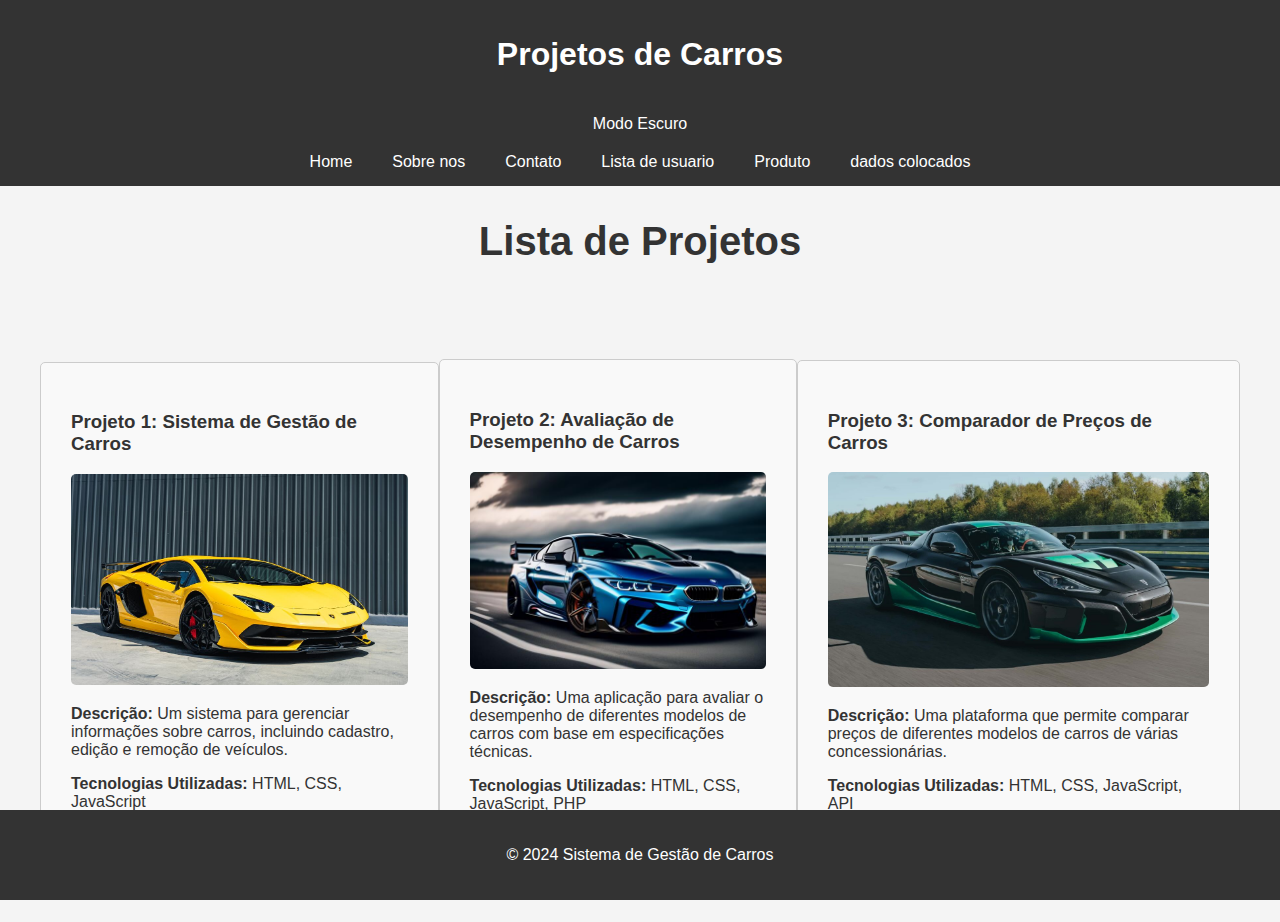
<file: projetos.html>
<!DOCTYPE html>
<html lang="pt-BR">
<head>
    <meta charset="UTF-8">
    <meta name="viewport" content="width=device-width, initial-scale=1.0">
    <title>Projetos de Carros</title>
    <link rel="stylesheet" href="style.css">
    <style>
        body {
            font-family: Arial, sans-serif;
            margin: 0;
            padding: 0;
            background-color: #f4f4f4;
            transition: background-color 0.5s, color 0.5s; /* Transição suave */
        }
        body.claro {
            background-color: #f4f4f4;
            color: #333;
        }
        body.escuro {
            background-color: #000; /* Fundo preto no modo escuro */
            color: #fff; /* Texto branco no modo escuro */
        }

        header {
            background-color: #333;
            color: white;
            padding: 15px 0; /* Padding do cabeçalho */
            text-align: center;
        }
        nav a {
            color: white;
            margin: 0 20px; /* Espaçamento entre os links do menu */
            text-decoration: none;
        }

        h
        main {
            padding: 50px; /* Aumentando o padding interno */
            max-width: 1400px; /* Aumentando a largura máxima do corpo */
            margin: 20px auto; /* Centralizando o corpo na página */
            background: white;
            border-radius: 5px;
            box-shadow: 0 2px 10px rgba(0, 0, 0, 0.1);
            transition: background-color 0.5s; /* Transição suave para o fundo do main */
        }
        body.escuro main {
            background: #333; /* Fundo escuro para o main no modo escuro */
        }
        h2 {
            color: #333;
            font-size: 2.5em; /* Aumentando o tamanho da fonte do título */
            text-align: center;
        }
        .projeto {
            border: 1px solid #ccc;
            border-radius: 5px;
            margin: 30px 0; /* Aumentando a margem entre os projetos */
            padding: 30px; /* Aumentando o padding interno dos projetos */
            background: #f9f9f9;
            transition: background-color 0.5s; /* Transição suave para o fundo das colunas */
        }
        body.escuro .projeto {
            background-color: #444; /* Fundo escuro para os projetos no modo escuro */
            color: #fff; /* Texto dos projetos branco no modo escuro */
        }
        .projeto img {
            max-width: 100%;  /* Garantindo que as imagens não ultrapassem o tamanho da caixa */
            height: auto; /* Mantendo a proporção das imagens */
            border-radius: 5px;
            object-fit: cover; /* Ajustando a imagem para cobrir o espaço, se necessário */
        }
        footer {
            text-align: center;
            padding: 20px 0; /* Aumentando o padding do rodapé */
            background-color: #333;
            color: white;
            position: relative;
            bottom: 0;
            width: 100%;
            position: fixed;
        }
        .botao-tema {
            background: none;
            border: none;
            color: white;
            cursor: pointer;
            font-size: 1em;
            margin: 10px;
            padding: 10px;
            border-radius: 5px;
            transition: background-color 0.3s;
        }
        .botao-tema:hover {
            background-color: rgba(255, 255, 255, 0.2);
        }

        /* Responsividade */
        @media (max-width: 768px) {
            main {
                padding: 20px; /* Diminui o padding em telas menores */
            }
            h2 {
                font-size: 2em; /* Reduz o tamanho do título em telas menores */
            }
            .projeto {
                padding: 20px; /* Diminui o padding dos projetos em telas menores */
            }
        }
    </style>
</head>
<body class="claro">
    <header>
        <h1>Projetos de Carros</h1>
        <button class="botao-tema" id="toggle-theme">Modo Escuro</button>
        <nav>
            <a href="index.html">Home</a>
            <a href="sobre.html">Sobre nos</a>
            <a href="contato.html">Contato</a>
            <a href="usuarios.html">Lista de usuario</a>
            <a href="produtos.html">Produto</a>
            <a href="colocar.html">dados colocados</a>
        </nav>
    </header>
    <h2>Lista de Projetos</h2>
    <main>
       

        <!-- Exemplo de um projeto -->
        <div class="projeto">
            <h3>Projeto 1: Sistema de Gestão de Carros</h3>
            <img src="img/geta.jpg" alt="Sistema de Gestão de Carros">
            <p><strong>Descrição:</strong> Um sistema para gerenciar informações sobre carros, incluindo cadastro, edição e remoção de veículos.</p>
            <p><strong>Tecnologias Utilizadas:</strong> HTML, CSS, JavaScript</p>
        </div>

        <div class="projeto">
            <h3>Projeto 2: Avaliação de Desempenho de Carros</h3>
            <img src="img/avali.jpg" alt="Avaliação de Desempenho de Carros">
            <p><strong>Descrição:</strong> Uma aplicação para avaliar o desempenho de diferentes modelos de carros com base em especificações técnicas.</p>
            <p><strong>Tecnologias Utilizadas:</strong> HTML, CSS, JavaScript, PHP</p>
        </div>

        <div class="projeto">
            <h3>Projeto 3: Comparador de Preços de Carros</h3>
            <img src="img/carro5.jpg" alt="Comparador de Preços de Carros">
            <p><strong>Descrição:</strong> Uma plataforma que permite comparar preços de diferentes modelos de carros de várias concessionárias.</p>
            <p><strong>Tecnologias Utilizadas:</strong> HTML, CSS, JavaScript, API </p>
        </div>

        <!-- Adicione mais projetos aqui seguindo o mesmo modelo -->
    </main>
    <footer>
        <p>&copy; 2024 Sistema de Gestão de Carros</p>
    </footer>
    <script>
        const toggleButton = document.getElementById('toggle-theme');
        toggleButton.addEventListener('click', () => {
            document.body.classList.toggle('escuro');
            document.body.classList.toggle('claro');
            toggleButton.textContent = document.body.classList.contains('escuro') ? 'Modo Claro' : 'Modo Escuro';
        });
    </script>
</body>
</html>
</file>
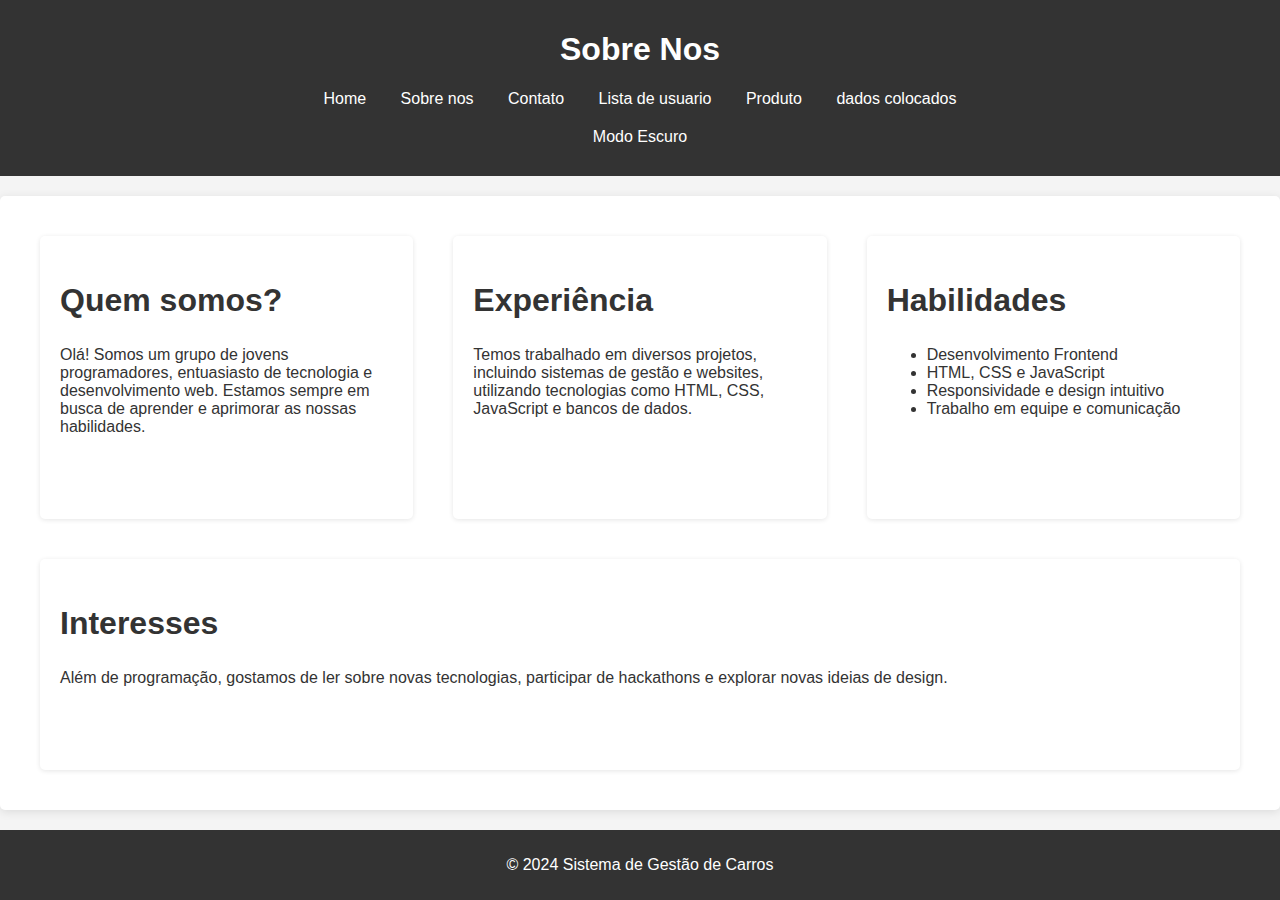
<file: sobre.html>
<!DOCTYPE html>
<html lang="pt-BR">
<head>
    <meta charset="UTF-8">
    <meta name="viewport" content="width=device-width, initial-scale=1.0">
    <title>Sobre Mim - FrontOffice</title>
    <style>
        body {
            font-family: Arial, sans-serif;
            margin: 0;
            padding: 0;
            display: flex;
            flex-direction: column;
            min-height: 100vh; /* Garante que o corpo ocupa pelo menos 100% da altura da tela */
            transition: background-color 0.5s, color 0.5s; /* Transição suave de cores */
        }
        body.claro {
            background-color: #f4f4f4;
            color: #333;
        }
        body.escuro {
            background-color: #000; /* Fundo preto no modo escuro */
            color: #fff; /* Texto branco no modo escuro */
        }
        header {
            background-color: #333;
            color: white;
            padding: 10px 0;
            text-align: center;
        }
        nav a {
            color: white;
            margin: 0 15px;
            text-decoration: none;
        }
        main {
            padding: 40px;
            max-width: 1200px; /* Aumentar a largura máxima do main */
            margin: 20px auto;
            background: white; /* Fundo branco padrão */
            border-radius: 5px;
            box-shadow: 0 2px 10px rgba(0, 0, 0, 0.1);
            flex: 1; /* Permite que o main ocupe o espaço disponível */
            display: flex;
            flex-wrap: wrap; /* Permitir que as colunas se empilhem se houver muito conteúdo */
            gap: 40px; /* Espaço entre as colunas */
            transition: background-color 0.5s; /* Transição suave para o fundo do main */
        }
        body.escuro main {
            background: #333; /* Fundo escuro para o main no modo escuro */
        }
        .coluna {
            flex: 1; /* Cada coluna ocupará a mesma largura */
            min-width: 300px; /* Largura mínima para as colunas */
            height: auto; /* A altura das colunas se ajustará ao conteúdo */
            padding: 20px;
            background-color: #fff; /* Fundo branco padrão para colunas */
            border-radius: 5px;
            box-shadow: 0 1px 5px rgba(0, 0, 0, 0.1);
            transition: background-color 0.5s, color 0.5s; /* Transição suave para o fundo e texto das colunas */
        }
        body.escuro .coluna {
            background-color: #444; /* Fundo das colunas escuro no modo escuro */
            color: #fff; /* Texto das colunas branco no modo escuro */
        }
        h2 {
            font-size: 2em;
        }
        footer {
            text-align: center;
            padding: 10px 0;
            background-color: #333;
            color: white;
            position: relative;
            width: 100%;
        }
        .botao-tema {
            background: none;
            border: none;
            color: white;
            cursor: pointer;
            font-size: 1em;
            margin: 10px;
            padding: 10px;
            border-radius: 5px;
            transition: background-color 0.3s;
        }
        .botao-tema:hover {
            background-color: rgba(255, 255, 255, 0.2);
        }
    </style>
</head>
<body class="claro">
    <header>
        <h1>Sobre Nos</h1>
        <nav>
            <a href="index.html">Home</a>
            <a href="sobre.html">Sobre nos</a>
            <a href="contato.html">Contato</a>
            <a href="usuarios.html">Lista de usuario</a>
            <a href="produtos.html">Produto</a>
            <a href="colocar.html">dados colocados</a>
        </nav>
        <button class="botao-tema" id="toggle-theme">Modo Escuro</button>
    </header>
    <main>
        <div class="coluna">
            <h2>Quem somos?</h2>
            <p>Olá! Somos um grupo de jovens programadores, entuasiasto de tecnologia e desenvolvimento web. Estamos sempre em busca de aprender e aprimorar as nossas habilidades.</p>
        </div>

        <div class="coluna">
            <h2>Experiência</h2>
            <p>Temos trabalhado em diversos projetos, incluindo sistemas de gestão e websites, utilizando tecnologias como HTML, CSS, JavaScript e bancos de dados.</p>
        </div>
        
        <div class="coluna">
            <h2>Habilidades</h2>
            <ul>
                <li>Desenvolvimento Frontend</li>
                <li>HTML, CSS e JavaScript</li>
                <li>Responsividade e design intuitivo</li>
                <li>Trabalho em equipe e comunicação</li>
            </ul>
        </div>

        <div class="coluna">
            <h2>Interesses</h2>
            <p>Além de programação, gostamos de ler sobre novas tecnologias, participar de hackathons e explorar novas ideias de design.</p>
        </div>
    </main>
    <footer>
        <p>&copy; 2024 Sistema de Gestão de Carros</p>
    </footer>
    <script>
        const toggleButton = document.getElementById('toggle-theme');
        toggleButton.addEventListener('click', () => {
            document.body.classList.toggle('escuro');
            document.body.classList.toggle('claro');
            toggleButton.textContent = document.body.classList.contains('escuro') ? 'Modo Claro' : 'Modo Escuro';
        });
    </script>
</body>
</html>
</file>
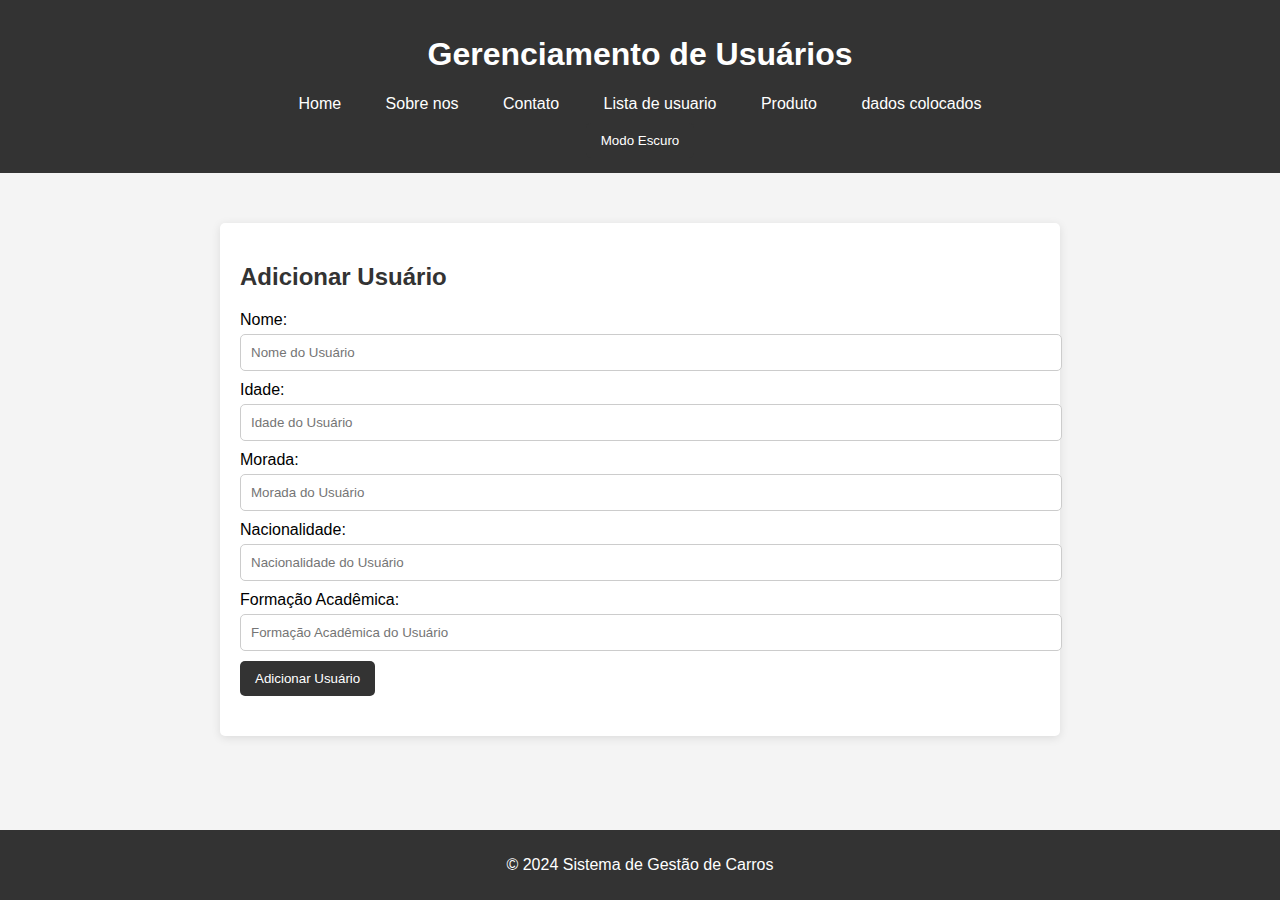
<file: usuarios.html>
<!DOCTYPE html>
<html lang="pt-BR">
<head>
    <meta charset="UTF-8">
    <meta name="viewport" content="width=device-width, initial-scale=1.0">
    <title>Gerenciamento de Usuários - BackOffice</title>
    <style>
        body {
            font-family: Arial, sans-serif;
            margin: 0;
            padding: 0;
            background-color: #f4f4f4;
            transition: background-color 0.3s, color 0.3s; /* Transição suave para cores */
        }
        header {
            background-color: #333;
            color: white;
            padding: 15px 0; /* Padding do cabeçalho */
            text-align: center;
        }

        nav a {
            color: white;
            margin: 0 20px; /* Espaçamento entre os links do menu */
            text-decoration: none;
        }

        main {
            padding: 20px;
            max-width: 800px; /* Definindo uma largura máxima */
            margin: 20px auto; /* Centralizando o conteúdo */
            background: white;
            border-radius: 5px;
            box-shadow: 0 2px 10px rgba(0, 0, 0, 0.1);
            margin-top: 50px;
            transition: background-color 0.3s; /* Transição suave para fundo */
        }
        h2 {
            color: #333;
        }
        form {
            margin-bottom: 20px;
        }
        label {
            display: block;
            margin-top: 10px;
        }
        input, select {
            width: 100%; /* Fazendo os inputs ocuparem toda a largura disponível */
            padding: 10px;
            margin-top: 5px;
            border: 1px solid #ccc;
            border-radius: 5px;
        }
        button {
            margin-top: 10px;
            padding: 10px 15px;
            background-color: #333;
            color: white;
            border: none;
            border-radius: 5px;
            cursor: pointer;
        }
        button:hover {
            background-color: #555; /* Mudança de cor ao passar o mouse */
        }
        .resultado {
            margin-top: 20px;
            padding: 10px;
            background: #e7e7e7;
            border-radius: 5px;
        }
        footer {
            text-align: center;
            padding: 10px 0;
            background-color: #333;
            color: white;
            position: relative;
            bottom: 0;
            width: 100%;
            position: fixed;
        }
        /* Estilos para modo escuro */
        body.dark-mode {
            background-color: #000; /* Fundo escuro */
            color: white; /* Texto claro */
        }
        main.dark-mode {
            background: #222; /* Fundo escuro para o main */
        }
        button.dark-mode {
            background-color: #444; /* Cor do botão no modo escuro */
        }
    </style>
</head>
<body>
    <header>
        <h1>Gerenciamento de Usuários</h1>
        <nav>
            <a href="index.html">Home</a>
            <a href="sobre.html">Sobre nos</a>
            <a href="contato.html">Contato</a>
            <a href="usuarios.html">Lista de usuario</a>
            <a href="produtos.html">Produto</a>
            <a href="colocar.html">dados colocados</a>
        </nav>
        <button id="toggleTheme">Modo Escuro</button> <!-- Botão para alternar tema -->
    </header>
    <main>
        <h2>Adicionar Usuário</h2>
        <form id="usuarioForm">
            <label for="nome">Nome:</label>
            <input type="text" id="nome" placeholder="Nome do Usuário" required>
            
            <label for="idade">Idade:</label>
            <input type="number" id="idade" placeholder="Idade do Usuário" required>
            
            <label for="morada">Morada:</label>
            <input type="text" id="morada" placeholder="Morada do Usuário" required>
            
            <label for="nacionalidade">Nacionalidade:</label>
            <input type="text" id="nacionalidade" placeholder="Nacionalidade do Usuário" required>
            
            <label for="formacao">Formação Acadêmica:</label>
            <input type="text" id="formacao" placeholder="Formação Acadêmica do Usuário" required>
            
            <button type="submit">Adicionar Usuário</button>
        </form>

        <div class="resultado" id="resultado" style="display: none;">
            <h3>Usuários Adicionados:</h3>
            <ul id="listaUsuarios"></ul>
        </div>
    </main>
    <footer>
        <p>&copy; 2024 Sistema de Gestão de Carros</p>
    </footer>
    <script>
        // Alterna entre modo claro e escuro
        const toggleThemeButton = document.getElementById('toggleTheme');
        toggleThemeButton.addEventListener('click', function() {
            document.body.classList.toggle('dark-mode');
            const main = document.querySelector('main');
            main.classList.toggle('dark-mode');
            toggleThemeButton.textContent = document.body.classList.contains('dark-mode') ? 'Modo Claro' : 'Modo Escuro';
        });

        document.getElementById('usuarioForm').addEventListener('submit', function(event) {
            event.preventDefault(); // Impede o envio do formulário

            // Obtém os valores dos campos
            const nome = document.getElementById('nome').value;
            const idade = document.getElementById('idade').value;
            const morada = document.getElementById('morada').value;
            const nacionalidade = document.getElementById('nacionalidade').value;
            const formacao = document.getElementById('formacao').value;

            // Cria um novo item da lista
            const listaUsuarios = document.getElementById('listaUsuarios');
            const novoUsuario = document.createElement('li');
            novoUsuario.textContent = `Nome: ${nome}, Idade: ${idade}, Morada: ${morada}, Nacionalidade: ${nacionalidade}, Formação: ${formacao}`;
            listaUsuarios.appendChild(novoUsuario);

            // Mostra a div de resultado
            document.getElementById('resultado').style.display = 'block';

            // Limpa o formulário
            this.reset();
        });
    </script>
</body>
</html>
</file>
<file: style.css>
/* Estilos gerais */
body {
    font-family: Arial, sans-serif;
    margin: 0;
    padding: 0;
    background-color: #f9f9f9;
    color: #333;
}

/* Cabeçalho e rodapé */
header, footer {
    background-color: #333;
    color: white;
    text-align: center;
    padding: 1rem;
}

/* Navegação */
nav {
    display: flex;
    justify-content: center;
    flex-wrap: wrap;
}

nav a {
    color: white;
    margin: 0 1rem;
    text-decoration: none;
}

/* Layout Responsivo */
main {
    padding: 2rem;
    display: flex;
    flex-direction: column;
    align-items: center;
}

/* Media Queries para responsividade */
@media (min-width: 600px) {
    main {
        flex-direction: row;
        justify-content: space-between;
        max-width: 1200px;
        margin: auto;
    }
}

/* Estilo do formulário */
form {
    display: flex;
    flex-direction: column;
    width: 100%;
    max-width: 400px;
}

input, button {
    margin: 0.5rem 0;
    padding: 0.5rem;
    border: 1px solid #ccc;
    border-radius: 4px;
}

button {
    background-color: #333;
    color: white;
    cursor: pointer;
}

button:hover {
    background-color: #555;
}

footer {
    text-align: center;
    padding: 10px 0;
    background-color: #333;
    color: white;
}

form input, form textarea {
    margin: 10px 0;
    padding: 8px;
}
</file>
